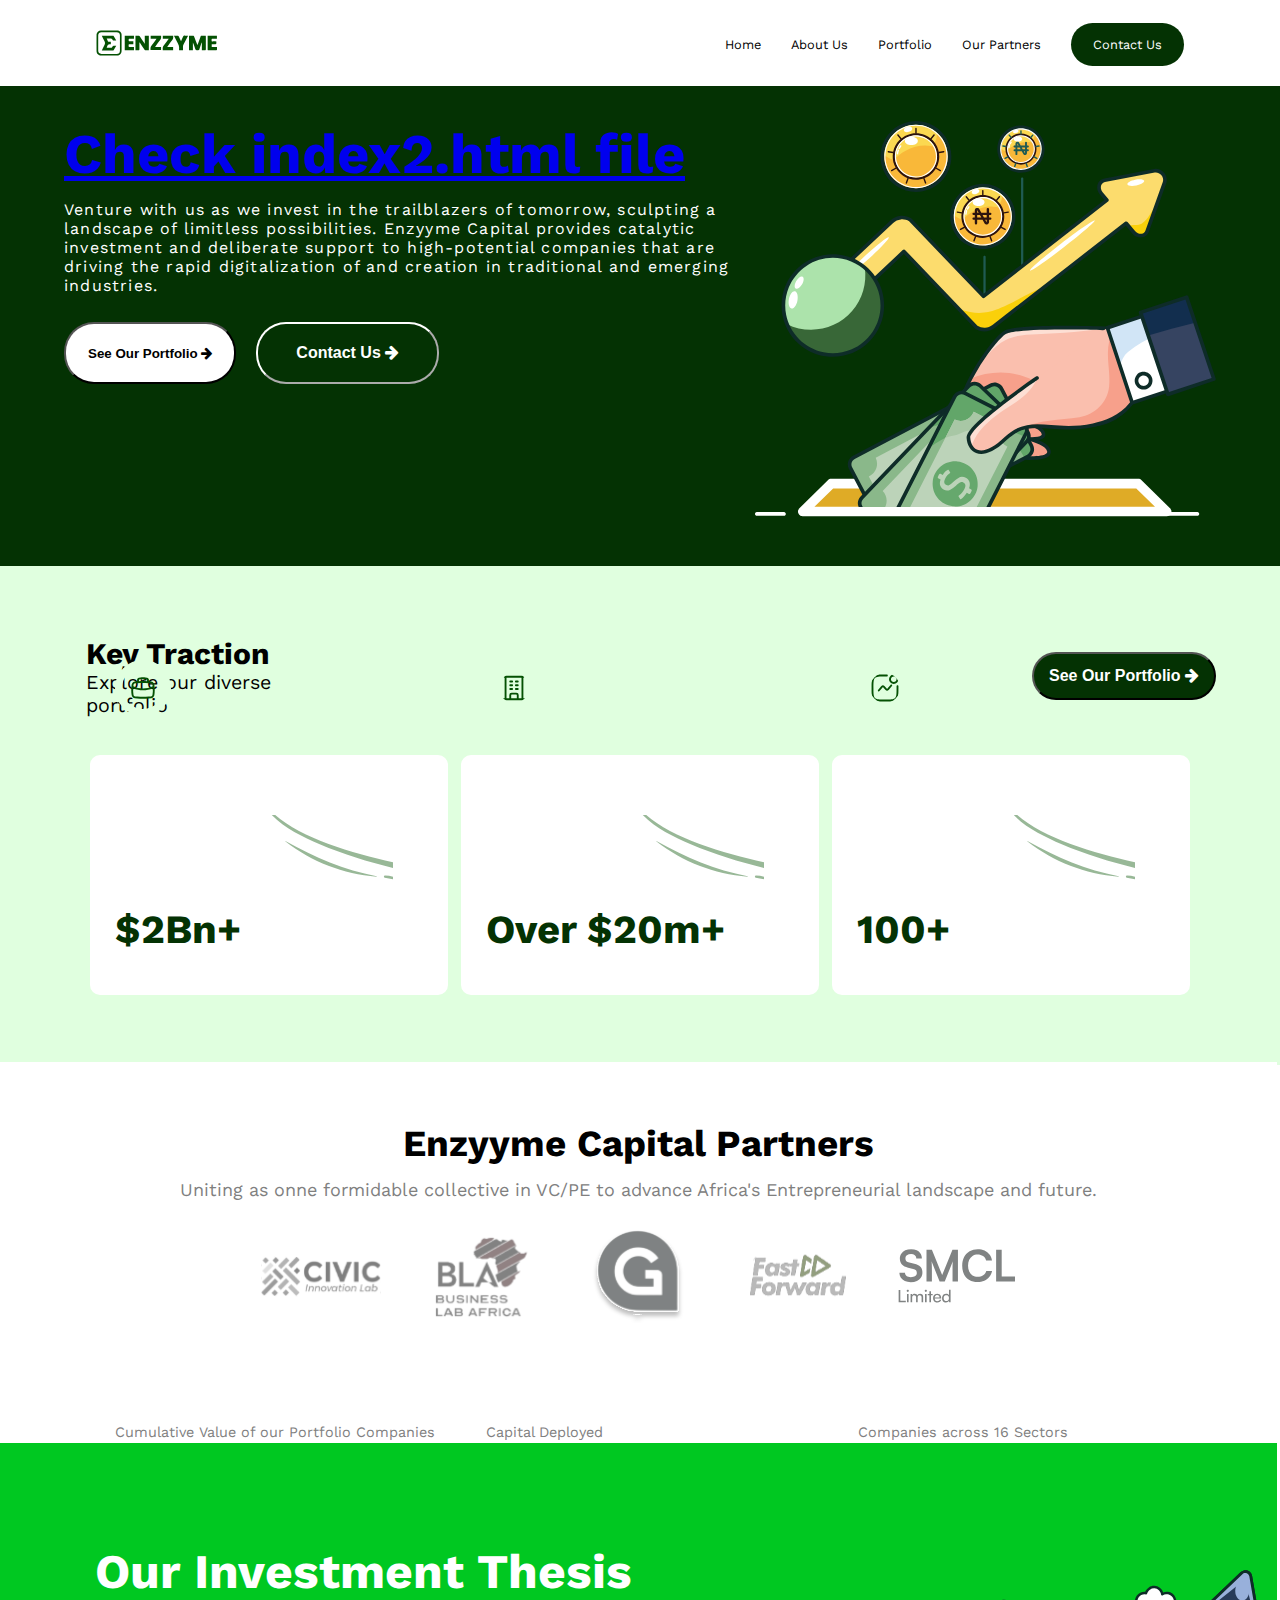
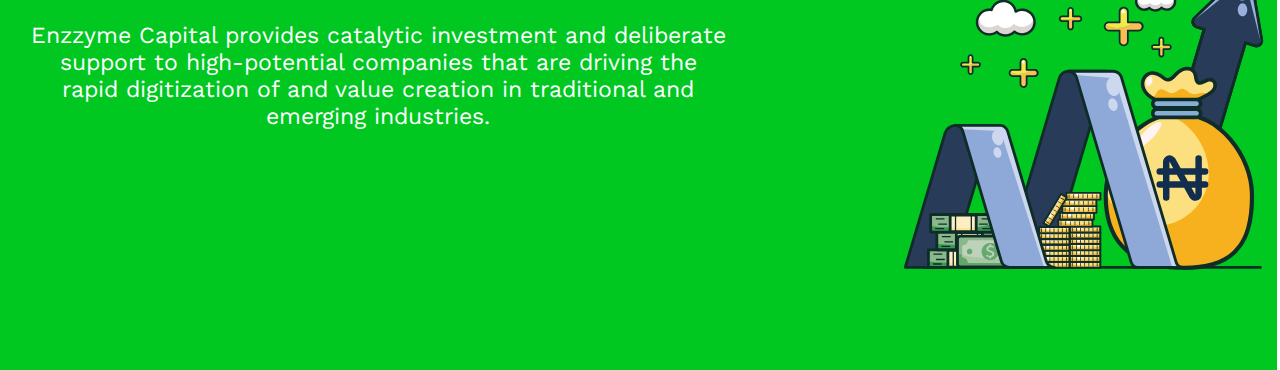
<file: index.html>
<!DOCTYPE html>
<html lang="en">

<head>
    <meta charset="UTF-8">
    <meta name="viewport" content="width=device-width, initial-scale=1.0">
    <link rel="stylesheet" href="https://cdnjs.cloudflare.com/ajax/libs/font-awesome/4.7.0/css/font-awesome.min.css">

    <link rel="stylesheet" href="./styles/index.css">
    <title>Enzyyme Capital Partners- Africa Focused Fund Manager</title>
</head>

<body>
    <header>
        <img src="./assets/images/enzzyme_logo_green.svg" alt="enzzyme company logo">


        <div class="overLay"></div>

        <!-- Navigation Bar-->
        <nav>

            <i class="fa fa-times" id="cancel-icon"></i>
            <ul id="nav-ul">
                <li class="nav-link"><a href="">Home</a></li>
                <li class="nav-link"><a href="">About Us

                    </a></li>
                <li class="nav-link"><a href="">Portfolio</a></li>
                <li class="nav-link"><a href="">Our Partners</a></li>
                <li class="nav-link"><a id="c-button" href="">Contact Us</a></li>
            </ul>
        </nav>
        <!--Menu Bar-->
        <a class="fa fa-bars" id="menu-icon"></a>
        

    </header>
    <section id="hero-section">
        <div id="hero-container">
            <div class="left">
                <h2><a href="./index2.html">Check index2.html file</a></h2>
                <!-- Shaping the Future of<br> Africa: Supporting Your <br>Vision</h2> -->
                <p class="hero-msg">Venture with us as we invest in the trailblazers of tomorrow, sculpting a<br>
                    landscape of limitless possibilities. Enzyyme Capital provides catalytic<br>
                    investment and deliberate support to high-potential companies that are<br>
                    driving the rapid digitalization of and creation in traditional and emerging<br>
                    industries.
                </p>
                <div id="hero-footer">
                    <button class="portfolio">See Our Portfolio
                        <i class="fa fa-arrow-right" aria-hidden="true"></i>
                    </button>
                    <button class="c2-button">Contact Us
                        <i class="fa fa-arrow-right" aria-hidden="true"></i>
                    </button>
                </div>
            </div>
            <div class="right">
                <img src="./assets/images/heroImage.svg" alt="">
            </div>

        </div>
    </section>

    <section id="hero-con2">

        <div id="hero-sec2">
            <div id="sec-2">
                <div id="hero-sec2-text">
                  <h3 class="keyT">Key Traction</h3>
                   <p class="explore">Explore our diverse portfolio</p>
                 </div>
                <button class="portfolio-2">See Our Portfolio
                    <i class="fa fa-arrow-right" aria-hidden="true"></i>
                </button>


            </div>

            <div id="card-shape">

                <div class="cumulative">
                    <img src="./assets/icons/bagIcon.svg" alt="" class="bagIcon">
                    <img src="./assets/images/stroke.svg" alt="" class="strokeImg1">
                    <h4 class="h-cumulative"> $2Bn+</h4>
                    <p class="p-cumulative">Cumulative Value of our Portfolio Companies</p>
                </div>

                <div class="capital">
                    <img src="./assets/icons/officeIcon.svg" alt="" class="officeIcon">
                    <img src="./assets/images/stroke.svg" alt="" class="strokeImg2">
                    <h4 class="h-capital">Over $20m+</h4>
                    <p class="p-capital">Capital Deployed</p>
                </div>

                <div class="companies">
                    <img src="./assets/icons/solarIcon.svg" alt="" class="solarIcon">
                    <img src="./assets/images/stroke.svg" alt="" class="strokeImg3">
                    <h4 class="h-companies"> 100+</h4>
                    <p class="p-companies">Companies across 16 Sectors</p>
                </div>
            </div>
        </div>
        </div>
    </section>

    <!--Section 3-->
    
    <section id="hero-sec3">
      <div id="hero-con3">
         <div class="sec-Text3">
            <h1>Enzyyme Capital Partners</h1>
             <p>Uniting as onne formidable collective in VC/PE to
                 advance Africa's Entrepreneurial landscape and future.
             </p>
         </div>
            <div class="sec3-img">
                <img src="./assets/images/CivicImage.svg" alt="" width="120">
                <img src="./assets/images/africaImage.svg" alt="" width="120">
                <img src="./assets/images/gLogo.svg" alt="" width="120">
                <img src="./assets/images/fastLogo.svg" alt="" width="120">
                <img src="./assets/images/SMCL.svg" alt="" width="120">
            </div>
    
     </div>

            </section>

            <section id="hero-sec4">
                <div class="hero-con4">
                    <div class="sec4-left">
                        <h1>Our Investment Thesis</h1>

                        <p>
                        Enzzyme Capital provides catalytic investment and deliberate support to
                        high-potential companies that are driving the rapid digitization of and 
                        value creation in traditional and emerging industries.
                       </p>

                    </div>
                    <div class="sec4-right">
                        <img src="./assets/images/investmentImage.svg" alt="">

                    </div>
                </div>
            </section>



</body>

</html>
</file>
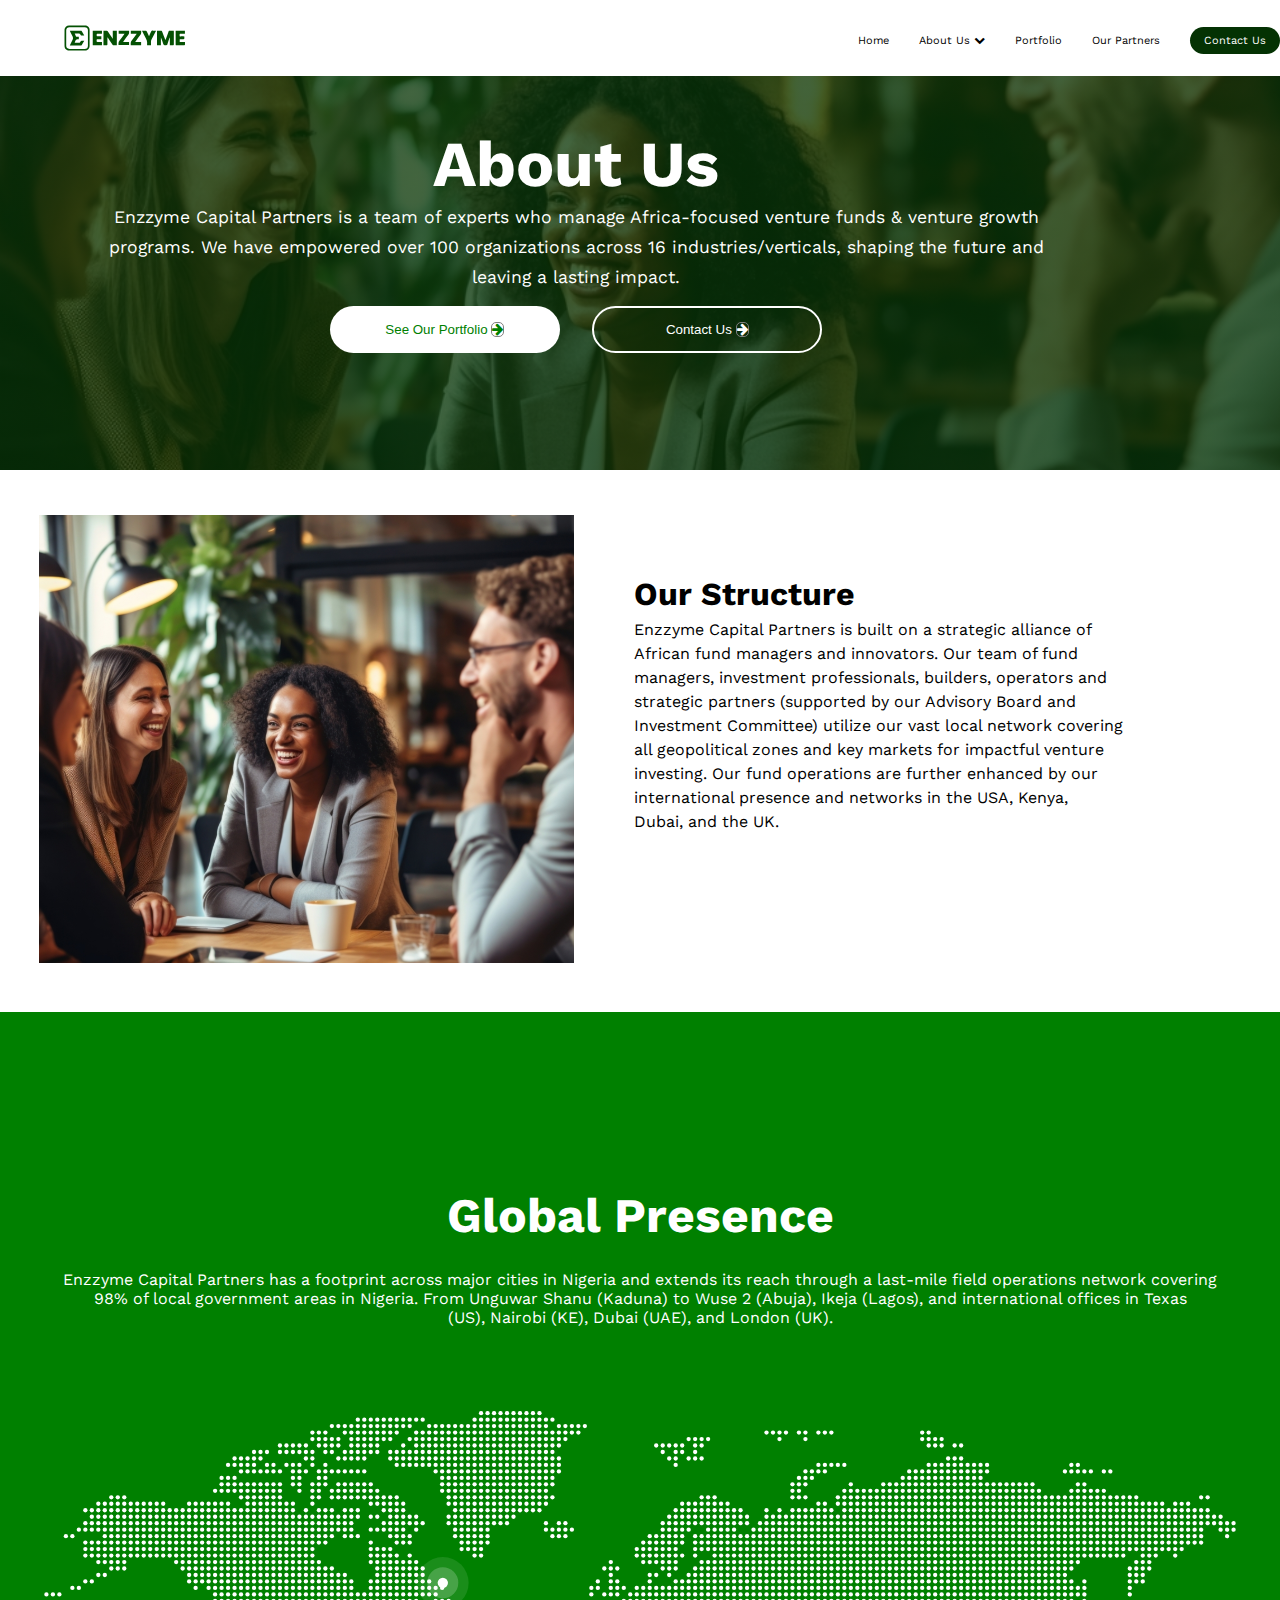
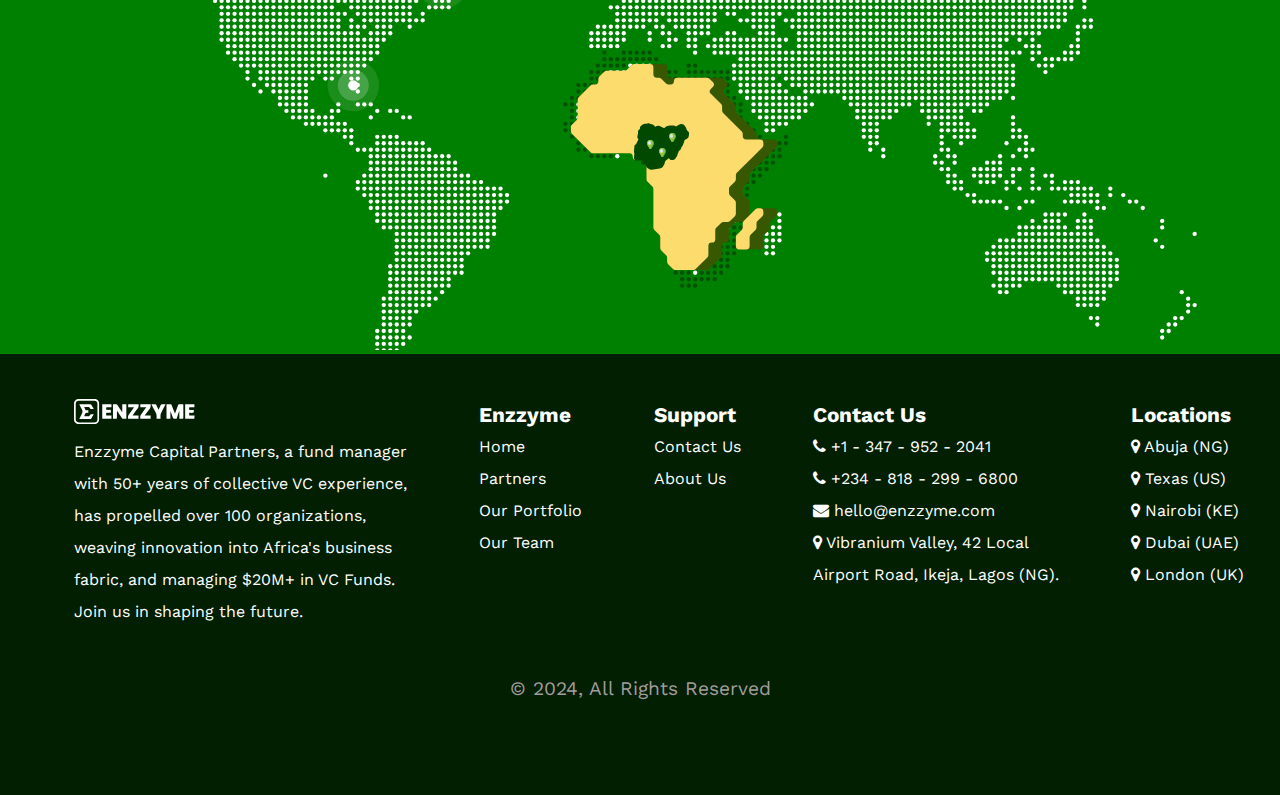
<file: about.html>
<!DOCTYPE html>
<html lang="en">
<head>
    <meta charset="UTF-8">
    <meta name="viewport" content="width=device-width, initial-scale=1.0">
    <link rel="stylesheet" href="https://cdnjs.cloudflare.com/ajax/libs/font-awesome/4.7.0/css/font-awesome.min.css" />
    <link rel="stylesheet" href="./styles/about.css">
    <title>About Us</title>
</head>
<body>
  <header>
    <img src="./assets/images/enzzyme_logo_green.svg" alt="enzzyme company logo" />

    <!-- Navigation Bar  -->
    <nav>
      <i class="fa fa-times" id="cancel-icon"></i>

      <ul id="nav-ul">
        <li class="nav-link"><a href="./index2.html" target="_blank">Home</a></li>
        <li class="nav-link"><a href="./about.html" target="_blank">About Us
          <i class="fa fa-chevron-down" aria-hidden="true"></i>
        </a></li>
        <li class="nav-link"><a href="./portfolio.html" target="_blank">Portfolio</a></li>
        <li class="nav-link"><a href="./partners.html" target="_blank">Our Partners</a></li>
        <li class="nav-link">
          <a id="c-button" href=" ./contact-us.html">Contact Us</a>
        </li>
      </ul>
    </nav>
    <!-- menu bar icon -->
    <a class="fa-fa-bars" id="menu-icon"></a>
  </header>
       <div class="oL"></div>

       <section id="sec1">
        <div id="sec1-con">
          <h3>About Us</h3>
          <p>Enzzyme Capital Partners is a team of experts who manage 
            Africa-focused venture funds & venture growth<br>
            programs. We have empowered over 100 organizations across 16 
            industries/verticals, shaping the future and<br> leaving a lasting impact.

          </p>
             <div class="button">
            <button class="btn" id="btn1"><a href="./portfolio.html" target="_blank">See Our Portfolio
              <i class="fa fa-arrow-right" aria-hidden="true"></i></a>
            </button>

              <button class="btn" id="btn2"><a href="./contact-us.html" target="_blank">Contact Us
              <i class="fa fa-arrow-right" aria-hidden="true"></i></a>
            </button>
          </div>
          
        </div>
        
       </section>
         <!--Section 2-->
       <section id="sec2">
        <div id="sec2-con">
          <div class="left">
            <img src="./assets/images/aboutGroup.svg" alt="">
          </div>
          <div class="right">
            <h5>Our Structure</h5>
            <p>
              
Enzzyme Capital Partners is built on a strategic
alliance of<br> African fund managers and innovators. Our team of fund<br> managers,
investment professionals, builders, operators and <br>strategic partners
(supported by our Advisory Board and<br> Investment Committee) utilize our vast 
local network covering<br> all geopolitical zones and key markets for impactful
venture<br> investing. Our fund operations are further enhanced by our<br> international 
presence and networks in the USA, Kenya,<br> Dubai, and the UK.


            </p>

          </div>
        </div>

       </section>

       <section id="sec3">
        <div id="sec3-con">
          <div class="sec3-top" >
            <h6>Global Presence</h6>
            <p>Enzzyme Capital Partners has a footprint across major cities in Nigeria and 
             extends its reach through a last-mile field operations network covering<br>
             98% of local government areas in Nigeria. From Unguwar Shanu (Kaduna) to Wuse 2
             (Abuja), Ikeja (Lagos), and international offices in Texas <br>(US), Nairobi
             (KE), Dubai (UAE), and London (UK).

            </p>
          </div>
          <div><img src="./assets/images/mapAbout.svg" alt=""></div>
        </div>
       </section>

        <!--Footer-->
  <section id="footer-sec7">
    <div id="sec7-con">
    <div class="col1-footer">
      <img src="./assets/images/enzzyme_logo_white.svg" alt="">
      <p>
        Enzzyme Capital Partners, a fund manager<br>
        with 50+ years of collective VC experience,<br>
        has propelled over 100 organizations,<br>
        weaving innovation into Africa's business<br> 
        fabric, and managing $20M+ in VC Funds.<br>
         Join us in shaping the future.
      </p>       
      
    </div>

    <div class="col2-footer">
      <ul>
        <li class="footer-h">Enzzyme</li>
        <li><a href="">Home</a></li>
        <li><a href="">Partners</a></li>
        <li><a href="">Our Portfolio</a></li>
        <li><a href="">Our Team</li></a>
      </ul>
    </div>

    <div class="col3-footer">
      <ul>
        <li class="footer-h">Support</li>
        <li><a href="./contact-us.html">Contact Us</a></li>
        <li><a href="./about.html">About Us</a></li>
      </ul>
    </div>

    <div class="col4-footer">
      <ul>
        <li class="footer-h">Contact Us</li>
        <li><a href="">
          <i class="fa fa-phone" aria-hidden="true"></i>
          +1 - 347 - 952 - 2041</a></li>
        <li><a href="">
          <i class="fa fa-phone" aria-hidden="true"></i>

          +234 - 818 - 299 - 6800</a></li>
        <li><a href=""><i class="fa fa-envelope" aria-hidden="true"></i>
          hello@enzzyme.com</a></li>
        <li><i class="fa fa-map-marker" aria-hidden="true"></i> 
          Vibranium Valley, 42 Local<br>
          Airport Road, Ikeja, Lagos (NG).</li>
      </ul>
    </div>

    <div class="col5-footer">
      <ul>
        <li class="footer-h">Locations</li>
        <li><i class="fa fa-map-marker" aria-hidden="true"></i>
          Abuja (NG)</li>
        <li><i class="fa fa-map-marker" aria-hidden="true"></i>
          Texas (US)</li>
        <li><i class="fa fa-map-marker" aria-hidden="true"></i>
          Nairobi (KE)</li>
        <li><i class="fa fa-map-marker" aria-hidden="true"></i>
          Dubai (UAE)</li>
        <li><i class="fa fa-map-marker" aria-hidden="true"></i>
          London (UK)</li>
      </ul>
    </div>

  </div>
  <p class="copywrite">© 2024, All Rights Reserved</p>

  </section>

  
</body>
</html>
</file>
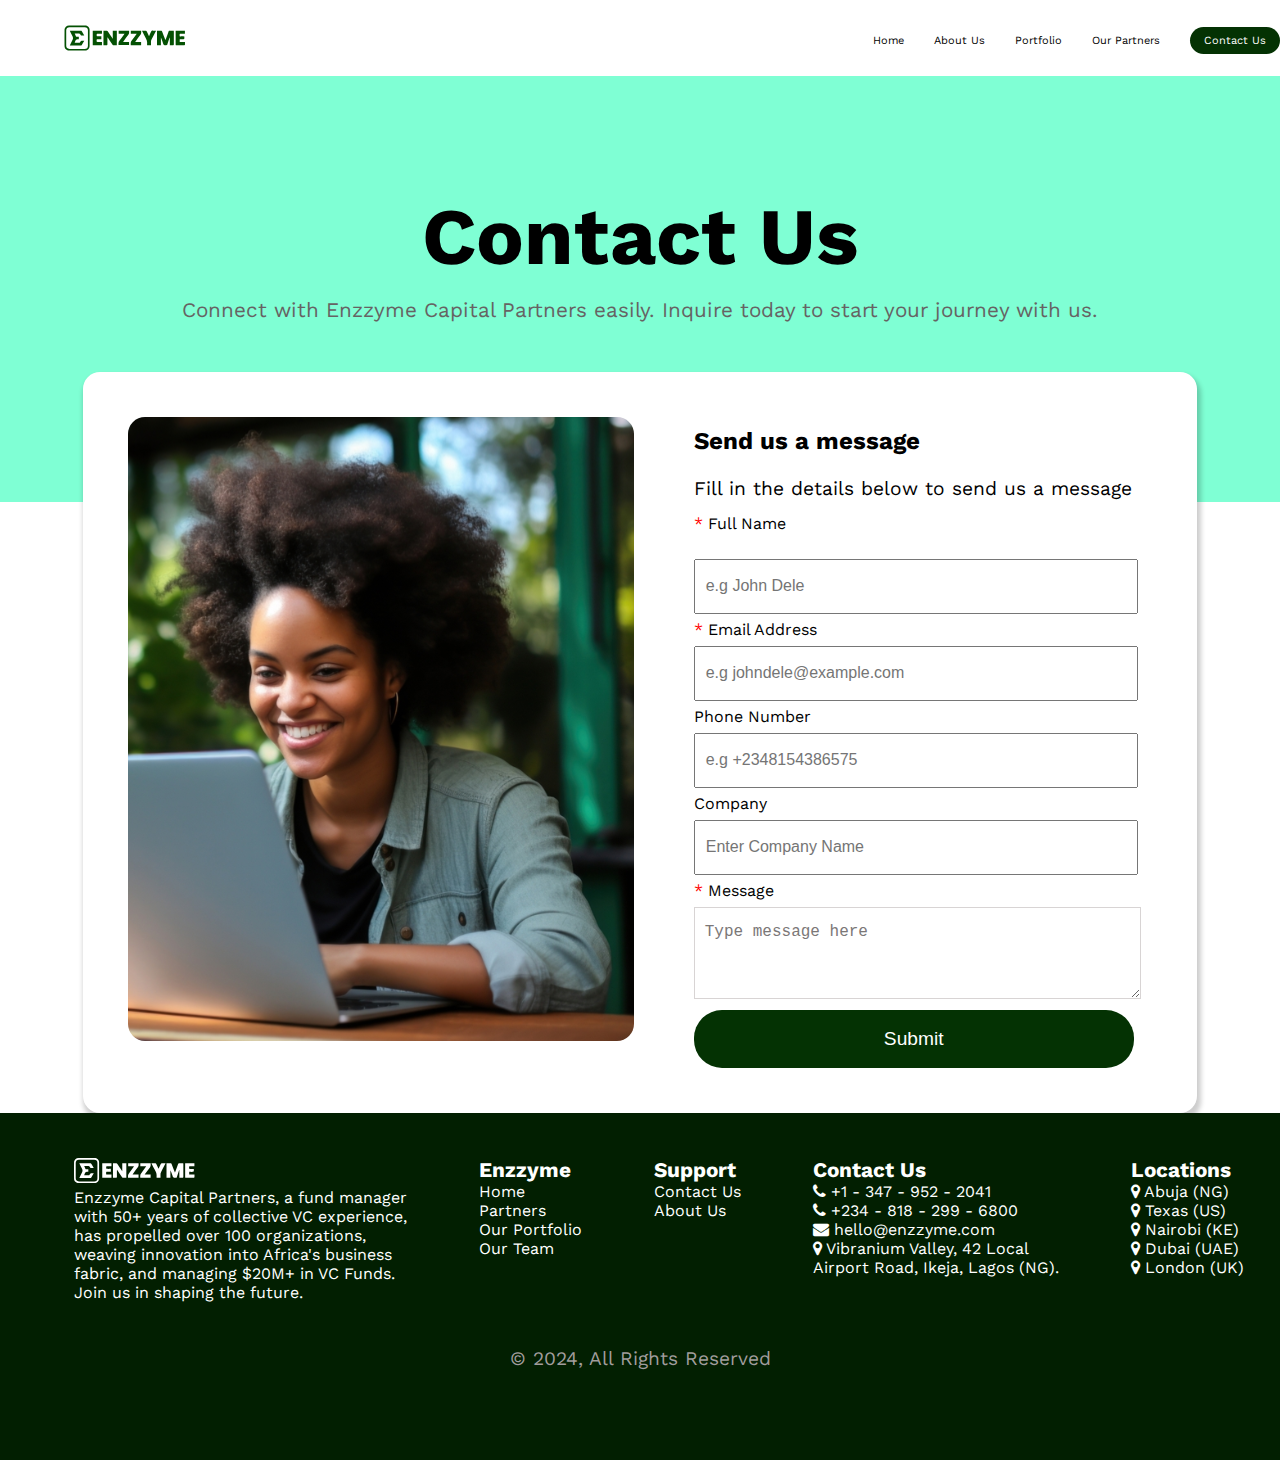
<file: contact-us.html>
<!DOCTYPE html>
<html lang="en">
<head>
    <meta charset="UTF-8">
    <meta name="viewport" content="width=device-width, initial-scale=1.0">
    <title>Contact Us</title>
    <link rel="stylesheet" href="https://cdnjs.cloudflare.com/ajax/libs/font-awesome/4.7.0/css/font-awesome.min.css" />
    <link rel="stylesheet" href="./styles/contact-us.css">
</head>
<body>
    <header>
        <img src="./assets/images/enzzyme_logo_green.svg" alt="enzzyme company logo" />
    
        <!-- Navigation Bar -->
        <nav>
          <i class="fa fa-times" id="cancel-icon"></i>
    
          <ul id="nav-ul">
            <li class="nav-link"><a href="./index2.html">Home</a></li>
            <li class="nav-link"><a href="./about.html">About Us</a></li>
            <li class="nav-link"><a href="./portfolio.html">Portfolio</a></li>
            <li class="nav-link"><a href="./partners.html">Our Partners</a></li>
            <li class="nav-link">
              <a id="c-button" href=" ./contact-us.html">Contact Us</a>
            </li>
          </ul>
        </nav>
        <!-- menu bar icon -->
        <a class="fa fa-bars" id="menu-icon"></a>
      </header>
    <section id="sec1">
        <div id="sec1-con">
            <h1>Contact Us</h1>
            <p>
                Connect with Enzzyme Capital Partners easily.
                 Inquire today to start your journey with us.
            </p>
        </div>
    </section>
         <!--Section 2-->
    <section id="sec2">
        <div id="sec2-con">
            <div class="right"><img src="./assets/images/contactForm.svg" alt=""></div>
            <div class="left">
                <form action="">
                <p class="p1">Send us a message</p>
                <p class="p2">Fill in the details below to send us a message</p>
                <p><span>*</span> Full Name</p> <br>
                    <input type="text" placeholder="e.g John Dele" required>
                </p>
                <p>
                    <span>*</span> Email Address<br> 
                    <input type="email" placeholder="e.g johndele@example.com" required>
            
                </p>
                <p>
                   Phone Number<br>
                    <input type="number" placeholder="e.g +2348154386575">
                </p>
                <p>
                    Company<br>
                    <input type="text" placeholder="Enter Company Name">
                </p>

                <p>
                    <span>*</span> Message<br>
                    <textarea name="text" id="" required>Type message here</textarea>
                </p>

                <p class="left-btn">
                  <input type="submit" value="Submit">
                 </p>
                
            </form>
                            
            </div>
            
        </div>
    </section>

    <!--Section 7-->
  <section id="footer-sec7">
    <div id="sec7-con">
    <div class="col1-footer">
      <img src="./assets/images/enzzyme_logo_white.svg" alt="">
      <p>
        Enzzyme Capital Partners, a fund manager<br>
        with 50+ years of collective VC experience,<br>
        has propelled over 100 organizations,<br>
        weaving innovation into Africa's business<br> 
        fabric, and managing $20M+ in VC Funds.<br>
         Join us in shaping the future.
      </p>       
      
    </div>

    <div class="col2-footer">
      <ul>
        <li class="footer-h">Enzzyme</li>
        <li><a href="">Home</a></li>
        <li><a href="">Partners</a></li>
        <li><a href="">Our Portfolio</a></li>
        <li><a href="">Our Team</li></a>
      </ul>
    </div>

    <div class="col3-footer">
      <ul>
        <li class="footer-h">Support</li>
        <li><a href="">Contact Us</a></li>
        <li><a href="">About Us</a></li>
      </ul>
    </div>

    <div class="col4-footer">
      <ul>
        <li class="footer-h">Contact Us</li>
        <li><a href="">
          <i class="fa fa-phone" aria-hidden="true"></i>
          +1 - 347 - 952 - 2041</a></li>
        <li><a href="">
          <i class="fa fa-phone" aria-hidden="true"></i>

          +234 - 818 - 299 - 6800</a></li>
        <li><a href=""><i class="fa fa-envelope" aria-hidden="true"></i>
          hello@enzzyme.com</a></li>
        <li><i class="fa fa-map-marker" aria-hidden="true"></i> 
          Vibranium Valley, 42 Local<br>
          Airport Road, Ikeja, Lagos (NG).</li>
      </ul>
    </div>

    <div class="col5-footer">
      <ul>
        <li class="footer-h">Locations</li>
        <li><i class="fa fa-map-marker" aria-hidden="true"></i>
          Abuja (NG)</li>
        <li><i class="fa fa-map-marker" aria-hidden="true"></i>
          Texas (US)</li>
        <li><i class="fa fa-map-marker" aria-hidden="true"></i>
          Nairobi (KE)</li>
        <li><i class="fa fa-map-marker" aria-hidden="true"></i>
          Dubai (UAE)</li>
        <li><i class="fa fa-map-marker" aria-hidden="true"></i>
          London (UK)</li>
      </ul>
    </div>

  </div>
  <p class="copywrite">© 2024, All Rights Reserved</p>

  </section>

    
    
    

    

</body>
</html>
</file>
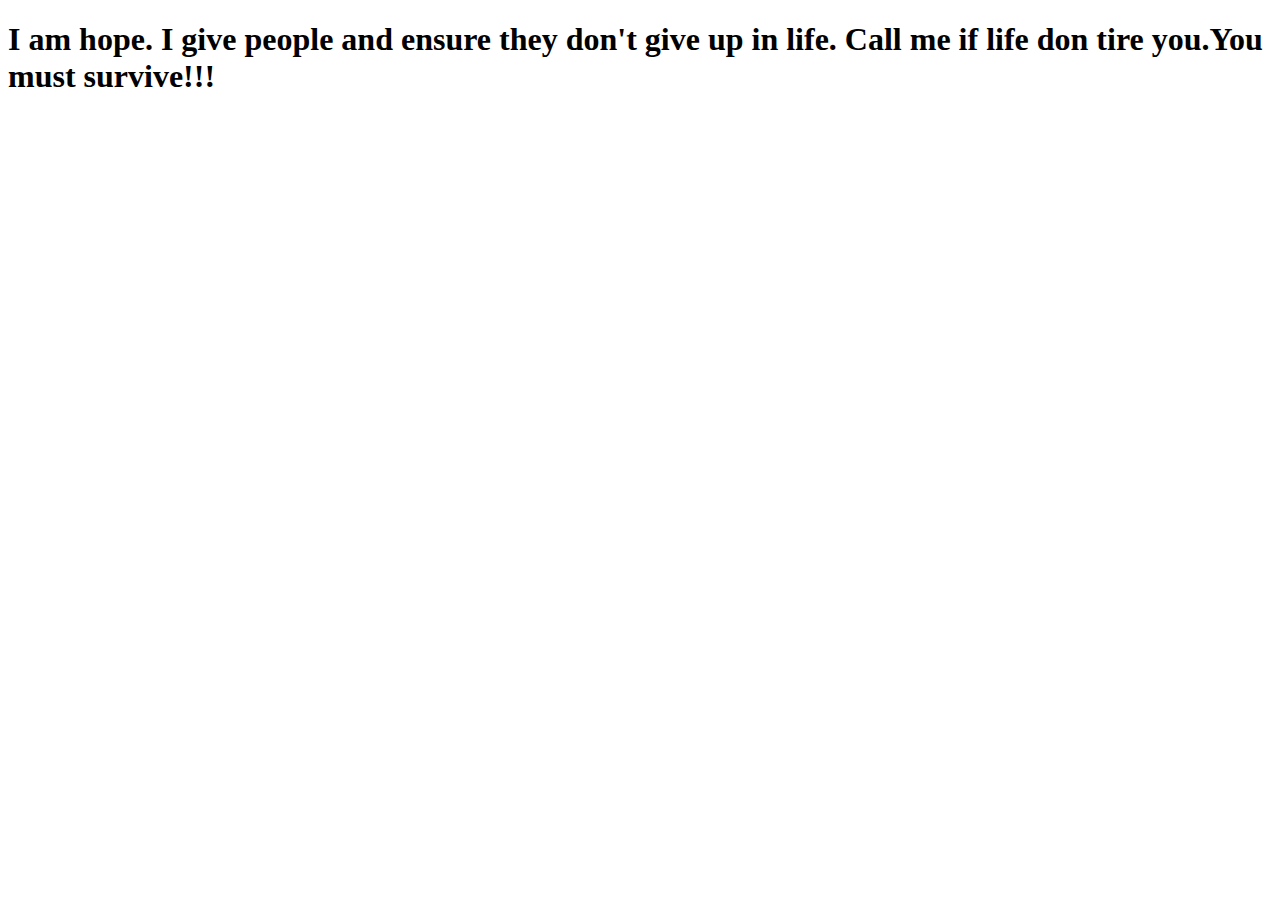
<file: hope.html>
<!DOCTYPE html>
<html lang="en">
<head>
    <meta charset="UTF-8">
    <meta name="viewport" content="width=device-width, initial-scale=1.0">
    <title>Hope</title>
</head>
<body>
<h1>I am hope. I give people and ensure they don't give up in life. Call me if life don tire you.You must survive!!!</h1>
</body>
</html>
</file>
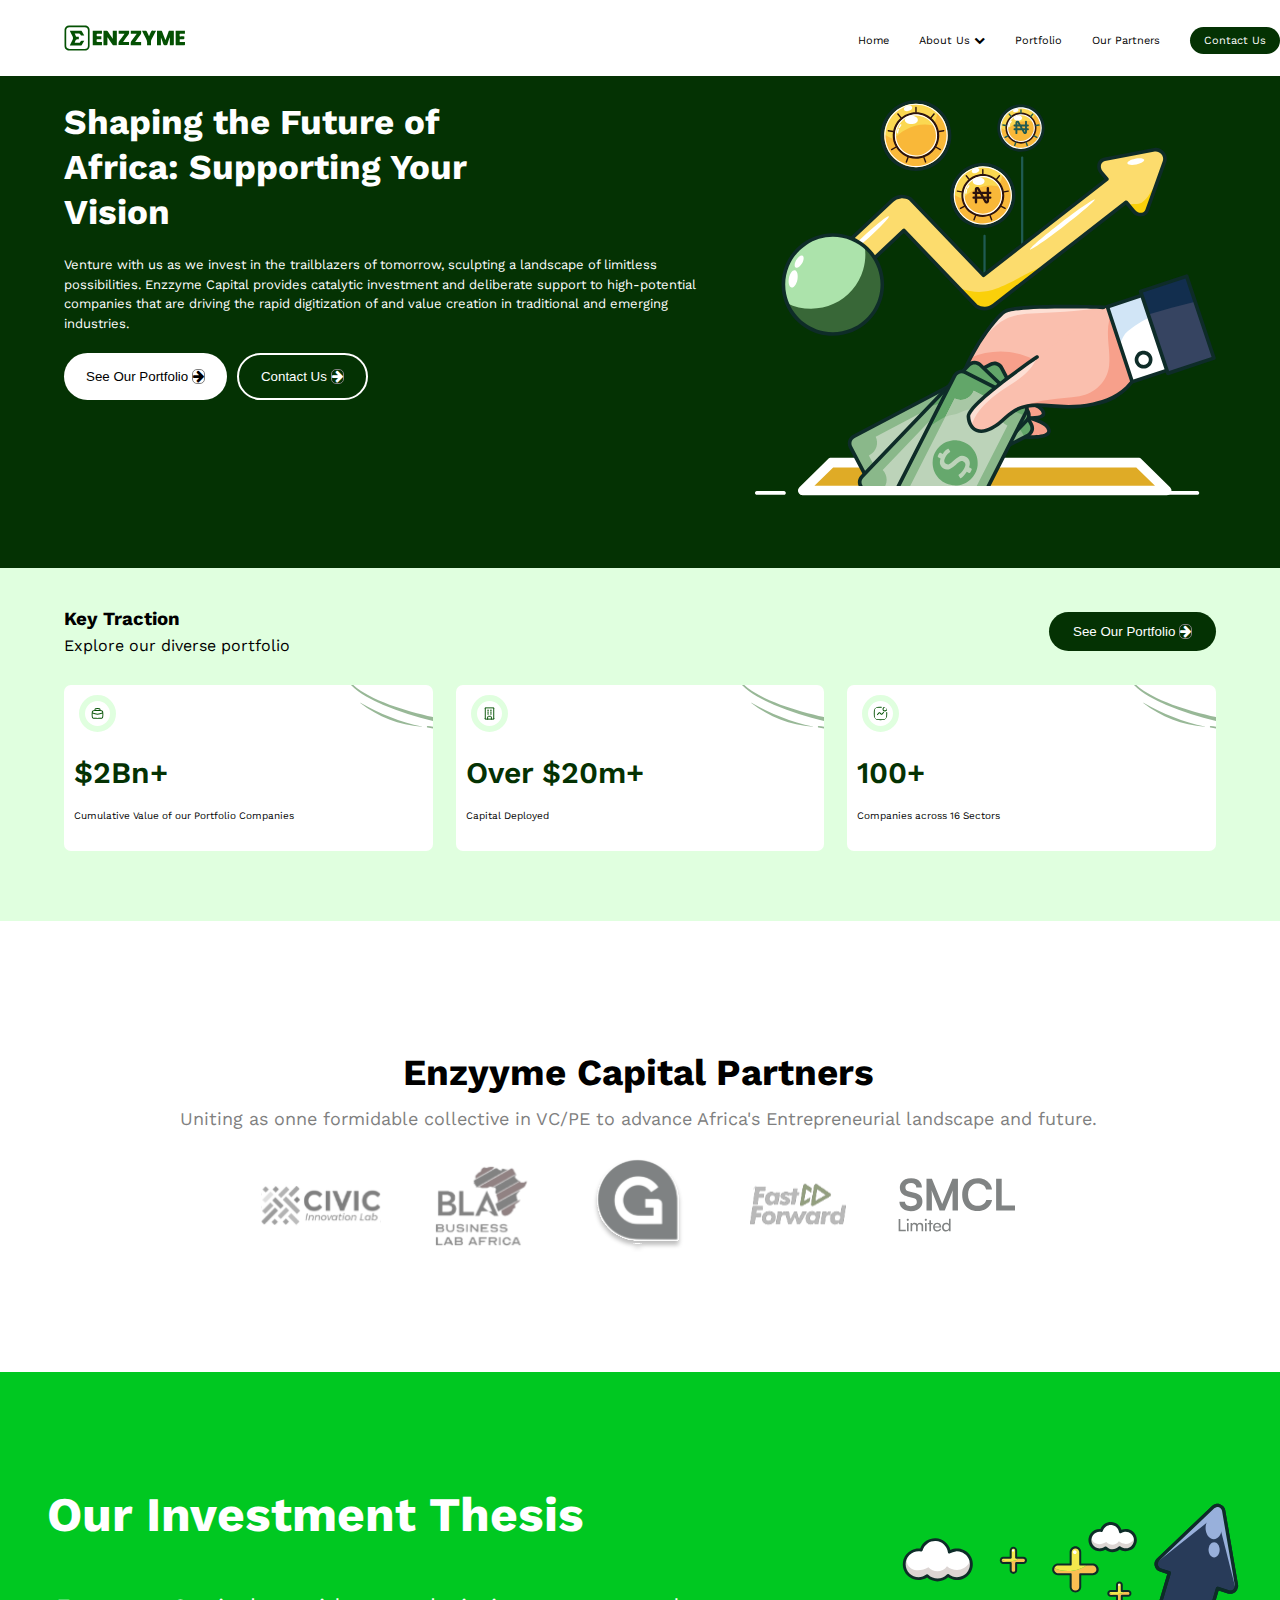
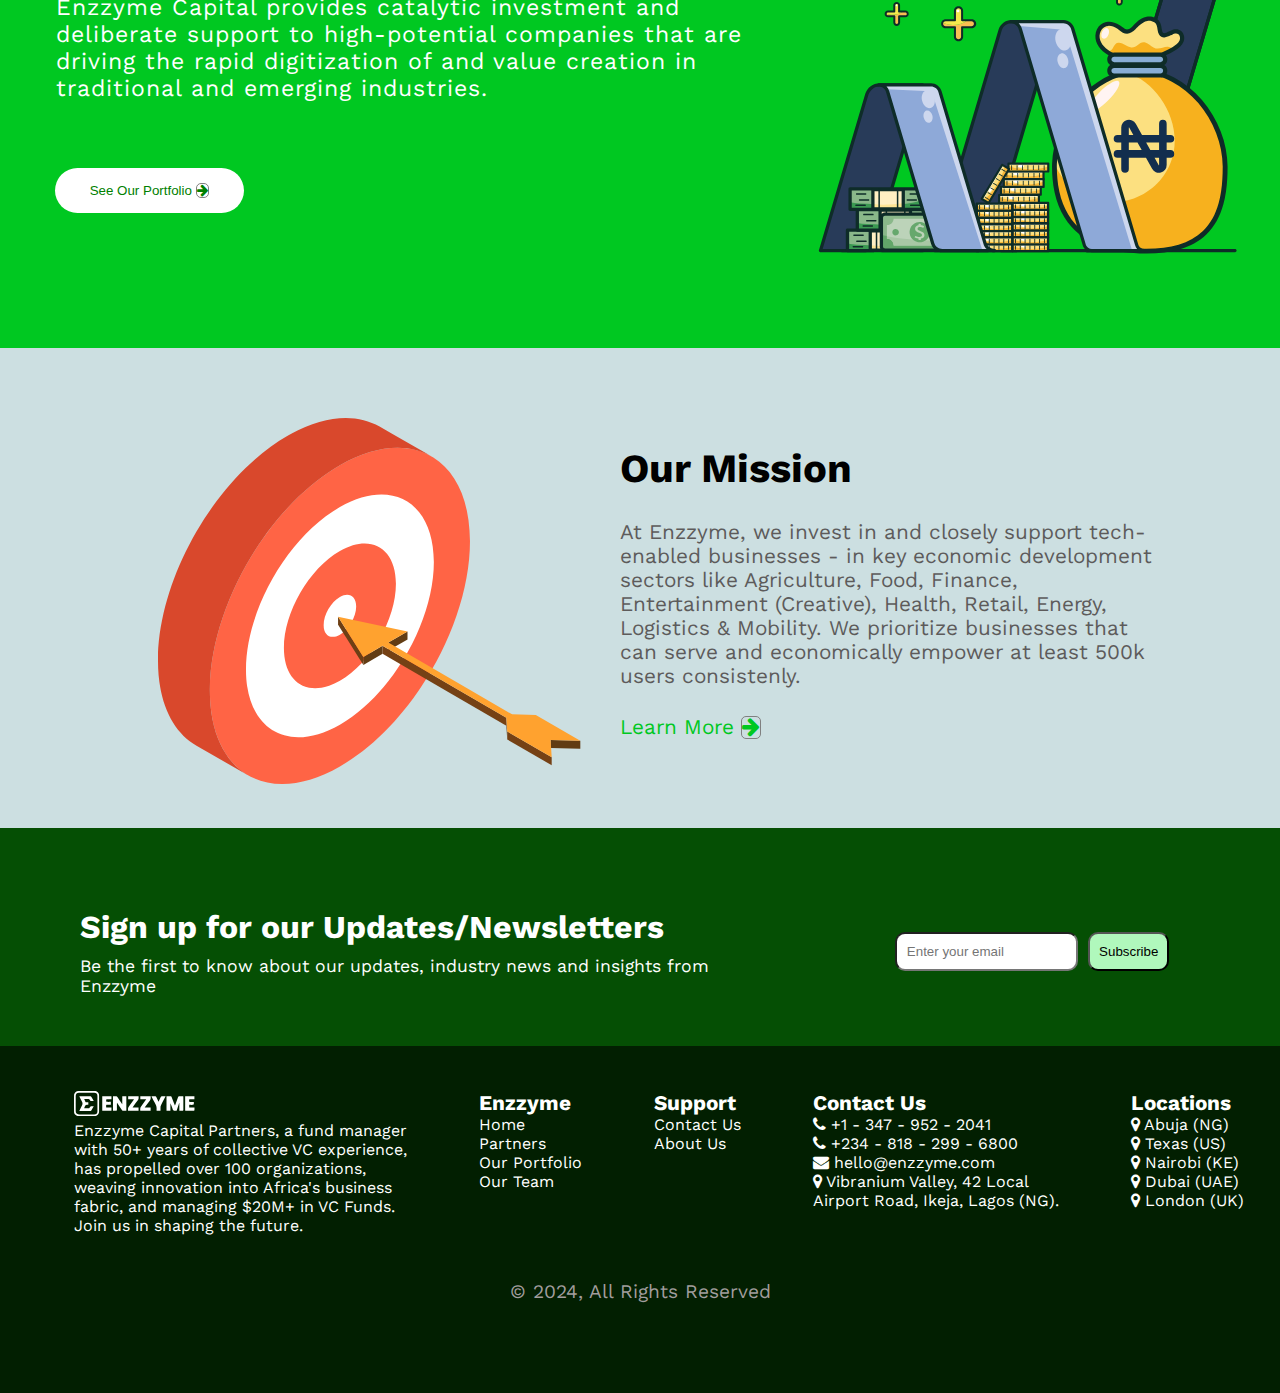
<file: index2.html>
<!DOCTYPE html>
<html lang="en">

<head>
  <meta charset="UTF-8" />
  <meta name="viewport" content="width=device-width, initial-scale=1.0" />
  <link rel="stylesheet" href="https://cdnjs.cloudflare.com/ajax/libs/font-awesome/4.7.0/css/font-awesome.min.css" />
  <title>Enzzyme Capital Partners - Africa-focused Manager</title>
  <link rel="stylesheet" href="./styles/index2.css" />
</head>

<body>
  <header>
    <img src="./assets/images/enzzyme_logo_green.svg" alt="enzzyme company logo" />

    <!-- Navigation Bar -->
    <nav>
      <i class="fa fa-times" id="cancel-icon"></i>

      <ul id="nav-ul">
        <li class="nav-link"><a href="./index2.html" target="_blank">Home</a></li>
        <li class="nav-link"><a href="./about.html">About Us
          <i class="fa fa-chevron-down" aria-hidden="true"></i>
        </a></li>
        <li class="nav-link"><a href="./portfolio.html">Portfolio</a></li>
        <li class="nav-link"><a href="./partners.html">Our Partners</a></li>
        <li class="nav-link">
          <a id="c-button" href=" ./contact-us.html">Contact Us</a>
        </li>
      </ul>
    </nav>
    <!-- menu bar icon -->
    <a class="fa-fa-bars" id="menu-icon"></a>
  </header>
       <div class="oL"></div>
  <section id="hero-section">
    <div id="hero-container">
      <div class="left">
        <h2 id="hero-heading">
          Shaping the Future of<br> Africa:
           Supporting Your<br> Vision
        </h2>
        <p id="hero-para">
          Venture with us as we invest in the trailblazers of tomorrow,
          sculpting a landscape of limitless possibilities. Enzzyme Capital
          provides catalytic investment and deliberate support to
          high-potential companies that are driving the rapid digitization of
          and value creation in traditional and emerging industries.
        </p>
        <div id="hero-btns">
          <button class="hero-btn" id="hero-btn1">See Our Portfolio
            <i class="fa fa-arrow-right" aria-hidden="true"></i>
          </button>
          <button class="hero-btn" id="hero-btn2">Contact Us
            <i class="fa fa-arrow-right" aria-hidden="true"></i>
          </button>
        </div>
      </div>
      <div class="right">
        <img src="./assets/images/heroImage.svg" />
      </div>
    </div>
  </section>

  <!-- section two Portfolio -->

  <section id="section-two">
    <div id="explore">
      <div id="explore-text">
        <h3>Key Traction</h3>
        <p>Explore our diverse portfolio</p>
      </div>
      <div><button id="explore-button">See Our Portfolio
        <i class="fa fa-arrow-right" aria-hidden="true"></i>
      </button></div>
    </div>

    <div id="explore-2">
      <div class="explore-2">
        <div id="explore-2-top">
          <img id="e-icon1" src="./assets/icons/bagIcon.svg" />
          <img id="e-icon2" src="./assets/images/stroke.svg" />
        </div>

        <div id="explore-2-bottom">
          <p class="e-p1">$2Bn+</p>
          <p class="e-p2">Cumulative Value of our Portfolio Companies</p>
        </div>
      </div>

      <div class="explore-2">
        <div id="explore-2-top">
          <img id="e-icon1" src="./assets/icons/officeIcon.svg" />
          <img id="e-icon2" src="./assets/images/stroke.svg" />
        </div>

        <div id="explore-2-bottom">
          <p class="e-p1">Over $20m+</p>
          <p class="e-p2">Capital Deployed</p>
        </div>
      </div>

      <div class="explore-2">
        <div id="explore-2-top">
          <img id="e-icon1" src="./assets/icons/solarIcon.svg" />
          <img id="e-icon2" src="./assets/images/stroke.svg" />
        </div>

        <div id="explore-2-bottom">
          <p class="e-p1">100+</p>
          <p class="e-p2">Companies across 16 Sectors</p>
        </div>
      </div>
    </div>
  </section>

  <section id="hero-sec3">
    <div id="hero-con3">
      <div class="sec-Text3">
        <h1>Enzyyme Capital Partners</h1>
        <p>Uniting as onne formidable collective in VC/PE to
          advance Africa's Entrepreneurial landscape and future.
        </p>
      </div>
      <div class="sec3-img">
        <img src="./assets/images/CivicImage.svg" alt="" width="120" class="logo">
        <img src="./assets/images/africaImage.svg" alt="" width="120" class="logo">
        <img src="./assets/images/gLogo.svg" alt="" width="120" class="logo">
        <img src="./assets/images/fastLogo.svg" alt="" width="120" class="logo">
        <img src="./assets/images/SMCL.svg" alt="" width="120" class="logo">
      </div>

    </div>

  </section>

  <!--Section 4-->
  <section id="hero-sec4">
    <div class="hero-con4">
      <div class="sec4-left">
        <h1>Our Investment Thesis</h1>

        <p>
          Enzzyme Capital provides catalytic investment and deliberate support to
          high-potential companies that are driving the rapid digitization of and
          value creation in traditional and emerging industries.
        </p>

        <div>
          <button id="portfolio-btn">See Our Portfolio
          <i class="fa fa-arrow-right" aria-hidden="true"></i>
        </button>
      </div>
    
      </div>

      <div class="sec4-right">
        <img src="./assets/images/investmentImage.svg" alt="" class="sec4-img">

      </div>
      
    </div>
    
  </section>

               <!--Section 5-->

  <section id="sec-5">
    <div id="sec5-con">
      <div class="sec5-left">
        <img src="./assets/images/dartImage.svg" alt="">
      </div>
      <div class="sec5-right">
        <h4>Our Mission</h4>
        <p>
        At Enzzyme, we invest in and closely support tech-enabled businesses - in key economic development sectors like Agriculture, Food, Finance,
        Entertainment (Creative), Health, Retail, Energy, 
        Logistics & Mobility. We prioritize businesses that can serve and economically empower at least 500k users consistenly.
       </p>
        <p class="sec5-p"><a href="">Learn More
          <i class="fa fa-arrow-right" aria-hidden="true"></i>
        </a>
      </p>
      </div>
    </div>
  </section> 
           <!--Section 6-->
  <section id="sec-6">
    <div id="sec6-con">
      <div class="sec6-right">
        <h6>
          Sign up for our Updates/Newsletters
        </h6>
        <p>
          Be the first to know about our updates, industry news and insights from Enzzyme

        </p>
      </div>
      <div class="sec6-left">
                <input type="email" placeholder="Enter your email" >
        <button class="sub-btn">Subscribe</button>
        
      </div>

    </div>

  </section>

  <!--Section 7-->
  <section id="footer-sec7">
    <div id="sec7-con">
    <div class="col1-footer">
      <img src="./assets/images/enzzyme_logo_white.svg" alt="">
      <p>
        Enzzyme Capital Partners, a fund manager<br>
        with 50+ years of collective VC experience,<br>
        has propelled over 100 organizations,<br>
        weaving innovation into Africa's business<br> 
        fabric, and managing $20M+ in VC Funds.<br>
         Join us in shaping the future.
      </p>       
      
    </div>

    <div class="col2-footer">
      <ul>
        <li class="footer-h">Enzzyme</li>
        <li><a href="">Home</a></li>
        <li><a href="">Partners</a></li>
        <li><a href="">Our Portfolio</a></li>
        <li><a href="">Our Team</li></a>
      </ul>
    </div>

    <div class="col3-footer">
      <ul>
        <li class="footer-h">Support</li>
        <li><a href="">Contact Us</a></li>
        <li><a href="">About Us</a></li>
      </ul>
    </div>

    <div class="col4-footer">
      <ul>
        <li class="footer-h">Contact Us</li>
        <li><a href="">
          <i class="fa fa-phone" aria-hidden="true"></i>
          +1 - 347 - 952 - 2041</a></li>
        <li><a href="">
          <i class="fa fa-phone" aria-hidden="true"></i>

          +234 - 818 - 299 - 6800</a></li>
        <li><a href=""><i class="fa fa-envelope" aria-hidden="true"></i>
          hello@enzzyme.com</a></li>
        <li><i class="fa fa-map-marker" aria-hidden="true"></i> 
          Vibranium Valley, 42 Local<br>
          Airport Road, Ikeja, Lagos (NG).</li>
      </ul>
    </div>

    <div class="col5-footer">
      <ul>
        <li class="footer-h">Locations</li>
        <li><i class="fa fa-map-marker" aria-hidden="true"></i>
          Abuja (NG)</li>
        <li><i class="fa fa-map-marker" aria-hidden="true"></i>
          Texas (US)</li>
        <li><i class="fa fa-map-marker" aria-hidden="true"></i>
          Nairobi (KE)</li>
        <li><i class="fa fa-map-marker" aria-hidden="true"></i>
          Dubai (UAE)</li>
        <li><i class="fa fa-map-marker" aria-hidden="true"></i>
          London (UK)</li>
      </ul>
    </div>

  </div>
  <p class="copywrite">© 2024, All Rights Reserved</p>

  </section>




</body>

</html>
</file>
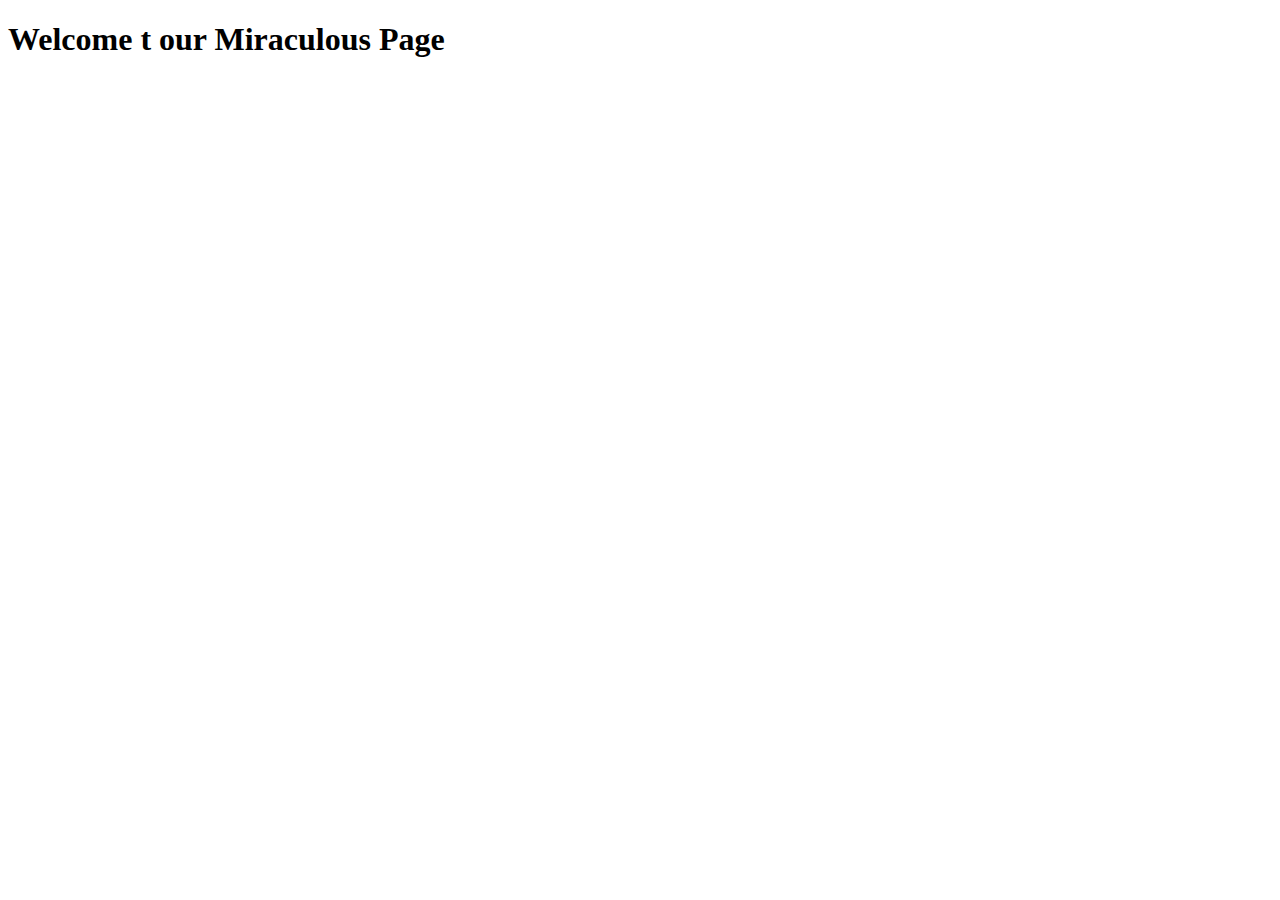
<file: miracle.html>
<!DOCTYPE html>
<html lang="en">

<head>
    <meta charset="UTF-8">
    <meta name="viewport" content="width=device-width, initial-scale=1.0">
    <title>Miracle Page</title>
</head>

<body>
    <h1>Welcome t our Miraculous Page</h1>
</body>

</html>
</file>
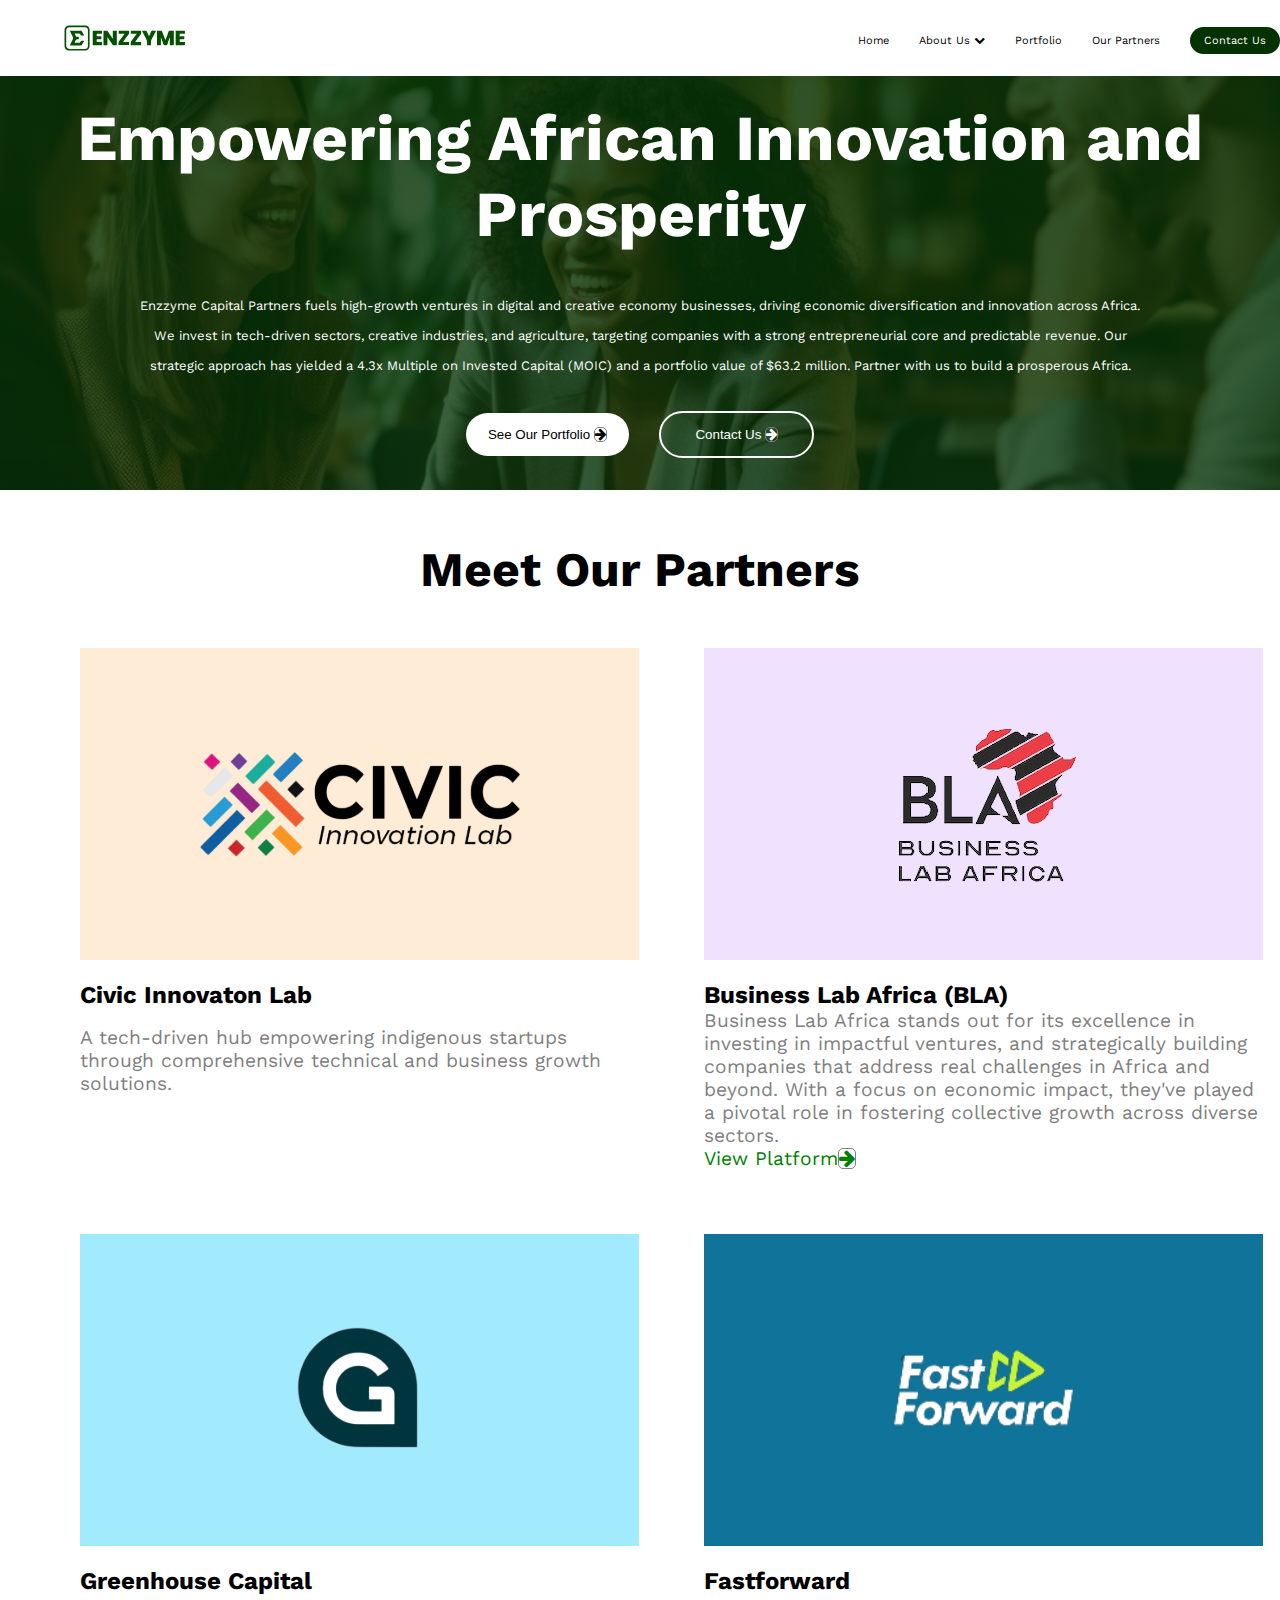
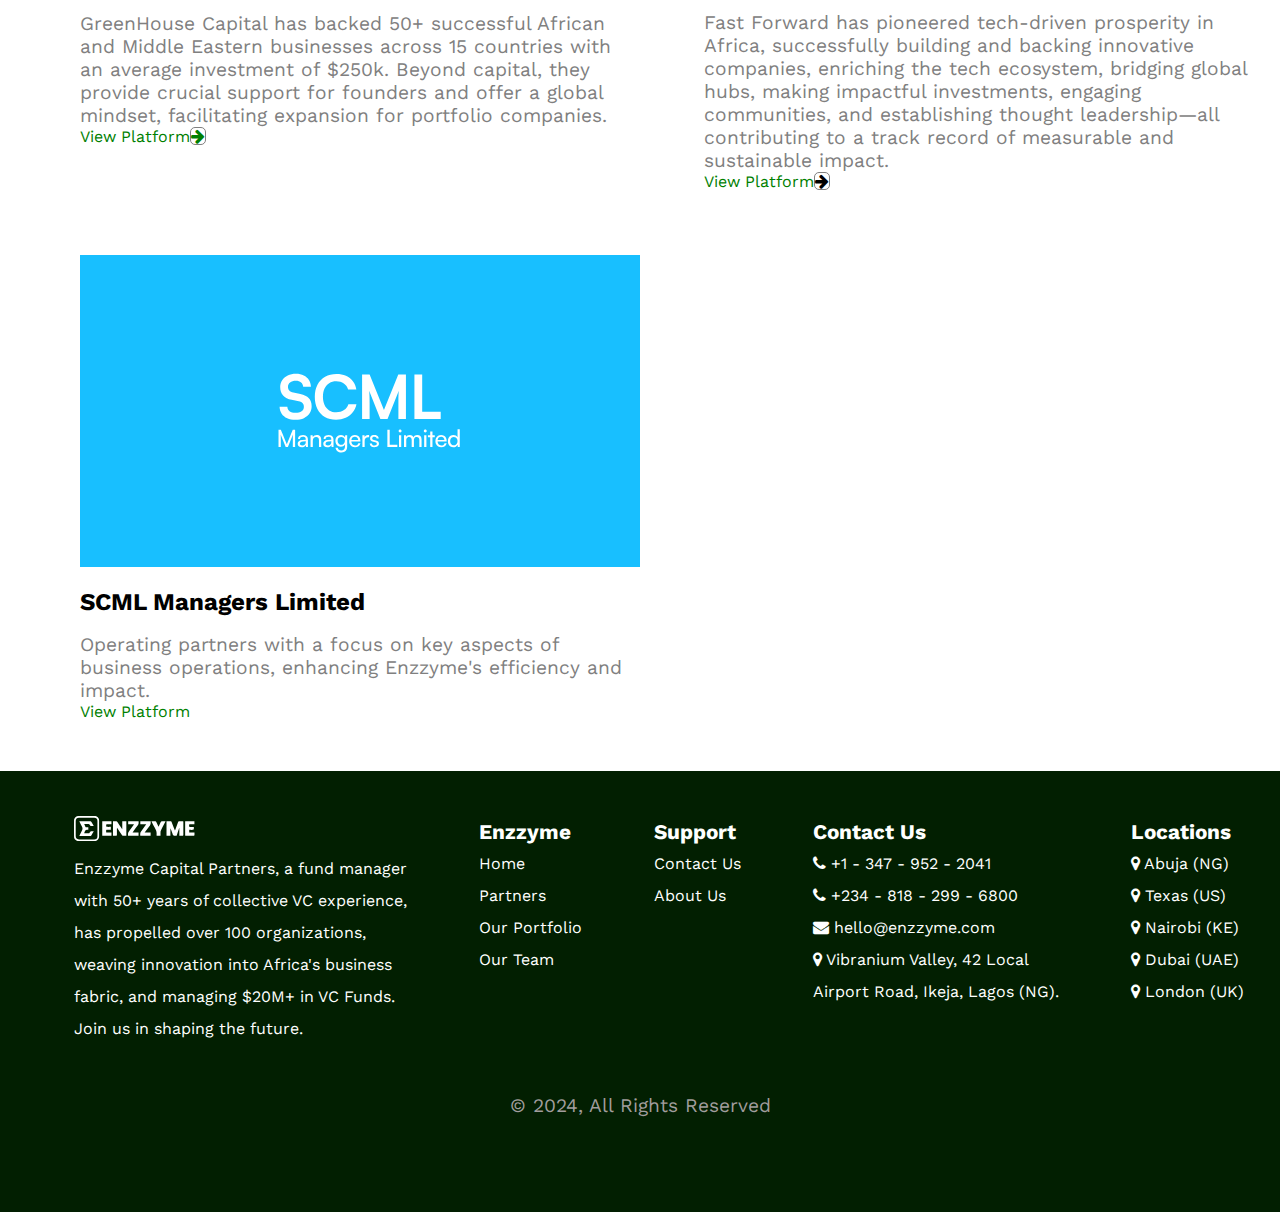
<file: partners.html>
<!DOCTYPE html>
<html lang="en">
<head>
    <meta charset="UTF-8">
    <meta name="viewport" content="width=device-width, initial-scale=1.0">
    <link rel="stylesheet" href="https://cdnjs.cloudflare.com/ajax/libs/font-awesome/4.7.0/css/font-awesome.min.css" />
    <link rel="stylesheet" href="./styles/partners.css">
    <title>Partners</title>
</head>
<body>
    <header>
        <img src="./assets/images/enzzyme_logo_green.svg" alt="enzzyme company logo" />
    
        <!-- Navigation Bar  -->
        <nav>
          <i class="fa fa-times" id="cancel-icon"></i>
    
          <ul id="nav-ul">
            <li class="nav-link"><a href="./index2.html">Home</a></li>
            <li class="nav-link"><a href="./about.html">About Us
              <i class="fa fa-chevron-down" aria-hidden="true"></i>
            </a></li>
            <li class="nav-link"><a href="./portfolio.html">Portfolio</a></li>
            <li class="nav-link"><a href="./partners.html">Our Partners</a></li>
            <li class="nav-link">
              <a id="c-button" href=" ./contact-us.html">Contact Us</a>
            </li>
          </ul>
        </nav>
        <!-- menu bar icon -->
        <a class="fa-fa-bars" id="menu-icon"></a>
      </header>
           <div class="oL"></div>

           <section id="sec1">
            <div id="sec1-con">
                <h3>
                    Empowering African Innovation and<br> Prosperity
                </h3>
                <p>
                    Enzzyme Capital Partners fuels high-growth ventures in digital and creative economy businesses, driving economic diversification and innovation across Africa.<br>
                     We invest in tech-driven sectors, creative industries, and agriculture, targeting companies with a strong entrepreneurial core and predictable revenue. Our <br>
                     strategic approach has yielded a 4.3x Multiple on Invested Capital (MOIC) and a portfolio value of $63.2 million. Partner with us to build a prosperous Africa.
                </p>
                
                  <a href="" target="_blank"><button class="hero-btn" id="hero-btn1">See Our Portfolio
                    <i class="fa fa-arrow-right" aria-hidden="true"></i>
                  </button></a>
      
                    <a href="" target="_blank"><button class="hero-btn" id="hero-btn2">Contact Us
                    <i class="fa fa-arrow-right" aria-hidden="true"></i>
                  </button></a>
                
              </div>
           </section>

           <section id="sec2">
            <div id="sec2-con">
                <h6>Meet Our Partners</h6>
              <div class="container">
                <div>
                    <img src="./assets/images/civicInnovation.svg" alt="">
                    <p class="p1">
                        Civic Innovaton Lab
                    </p>

                    <p class="p2">
                        A tech-driven hub empowering indigenous startups through comprehensive 
                        technical and business growth solutions.

                    </p>
                </div>

                <div>
                    <img src="./assets/images/blaLab.svg" alt="">
                    <p class="p1">Business Lab Africa (BLA)</p>
                    <pn class="p2">Business Lab Africa stands out for its excellence in investing in impactful
                       ventures, and strategically building companies that address real challenges
                       in Africa and beyond. With a focus on economic impact, they've played a pivotal role in fostering collective growth across diverse sectors.

                    </p>
                    <a href="">View Platform<i class="fa fa-arrow-right" aria-hidden="true"></i></a>
                </div>

                <div>
                  <img src="./assets/images/greenHouse.svg" alt="">
                  <p class="p1">Greenhouse Capital</p>
                  <p class="p2">GreenHouse Capital has backed 50+ successful African and Middle Eastern businesses across 15 countries with an average investment of $250k.
                     Beyond capital, they provide crucial support for founders and offer a global mindset, facilitating expansion for portfolio companies.

                  </p>
                  <a href="">View Platform<i class="fa fa-arrow-right" aria-hidden="true"></i></a>
 
                </div>

                <div>
                    <img src="./assets/images/FastforwardImg.svg" alt="">
                    <p class="p1">Fastforward</p>
                    <p class="p2">Fast Forward has pioneered tech-driven prosperity in Africa, successfully
                     building and backing innovative companies, enriching the tech ecosystem, bridging global hubs, making impactful investments, engaging communities, and establishing thought leadership—all contributing to a track record of measurable and sustainable impact.

                    </p>
                    <a href="">View Platform</a><i class="fa fa-arrow-right" aria-hidden="true"></i>

                </div>

                <div>
                    <img src="./assets/images/scmlManagers.svg" alt="">
                    <p class="p1">SCML Managers Limited</p>
                    <p class="p2">Operating partners with a focus on key aspects of business operations, enhancing Enzzyme's efficiency and impact.

                    </p>
                    <a href="">View Platform</a>

                </div>
              </div>
            </div>
           </section>

           <section id="footer-sec7">
            <div id="sec7-con">
            <div class="col1-footer">
              <img src="./assets/images/enzzyme_logo_white.svg" alt="">
              <p>
                Enzzyme Capital Partners, a fund manager<br>
                with 50+ years of collective VC experience,<br>
                has propelled over 100 organizations,<br>
                weaving innovation into Africa's business<br> 
                fabric, and managing $20M+ in VC Funds.<br>
                 Join us in shaping the future.
              </p>       
              
            </div>
        
            <div class="col2-footer">
              <ul>
                <li class="footer-h">Enzzyme</li>
                <li><a href="">Home</a></li>
                <li><a href="">Partners</a></li>
                <li><a href="">Our Portfolio</a></li>
                <li><a href="">Our Team</li></a>
              </ul>
            </div>
        
            <div class="col3-footer">
              <ul>
                <li class="footer-h">Support</li>
                <li><a href="">Contact Us</a></li>
                <li><a href="">About Us</a></li>
              </ul>
            </div>
        
            <div class="col4-footer">
              <ul>
                <li class="footer-h">Contact Us</li>
                <li><a href="">
                  <i class="fa fa-phone" aria-hidden="true"></i>
                  +1 - 347 - 952 - 2041</a></li>
                <li><a href="">
                  <i class="fa fa-phone" aria-hidden="true"></i>
        
                  +234 - 818 - 299 - 6800</a></li>
                <li><a href=""><i class="fa fa-envelope" aria-hidden="true"></i>
                  hello@enzzyme.com</a></li>
                <li><i class="fa fa-map-marker" aria-hidden="true"></i> 
                  Vibranium Valley, 42 Local<br>
                  Airport Road, Ikeja, Lagos (NG).</li>
              </ul>
            </div>
        
            <div class="col5-footer">
              <ul>
                <li class="footer-h">Locations</li>
                <li><i class="fa fa-map-marker" aria-hidden="true"></i>
                  Abuja (NG)</li>
                <li><i class="fa fa-map-marker" aria-hidden="true"></i>
                  Texas (US)</li>
                <li><i class="fa fa-map-marker" aria-hidden="true"></i>
                  Nairobi (KE)</li>
                <li><i class="fa fa-map-marker" aria-hidden="true"></i>
                  Dubai (UAE)</li>
                <li><i class="fa fa-map-marker" aria-hidden="true"></i>
                  London (UK)</li>
              </ul>
            </div>
        
          </div>
          <p class="copywrite">© 2024, All Rights Reserved</p>
        
          </section>
        
      
</body>
</html>
</file>
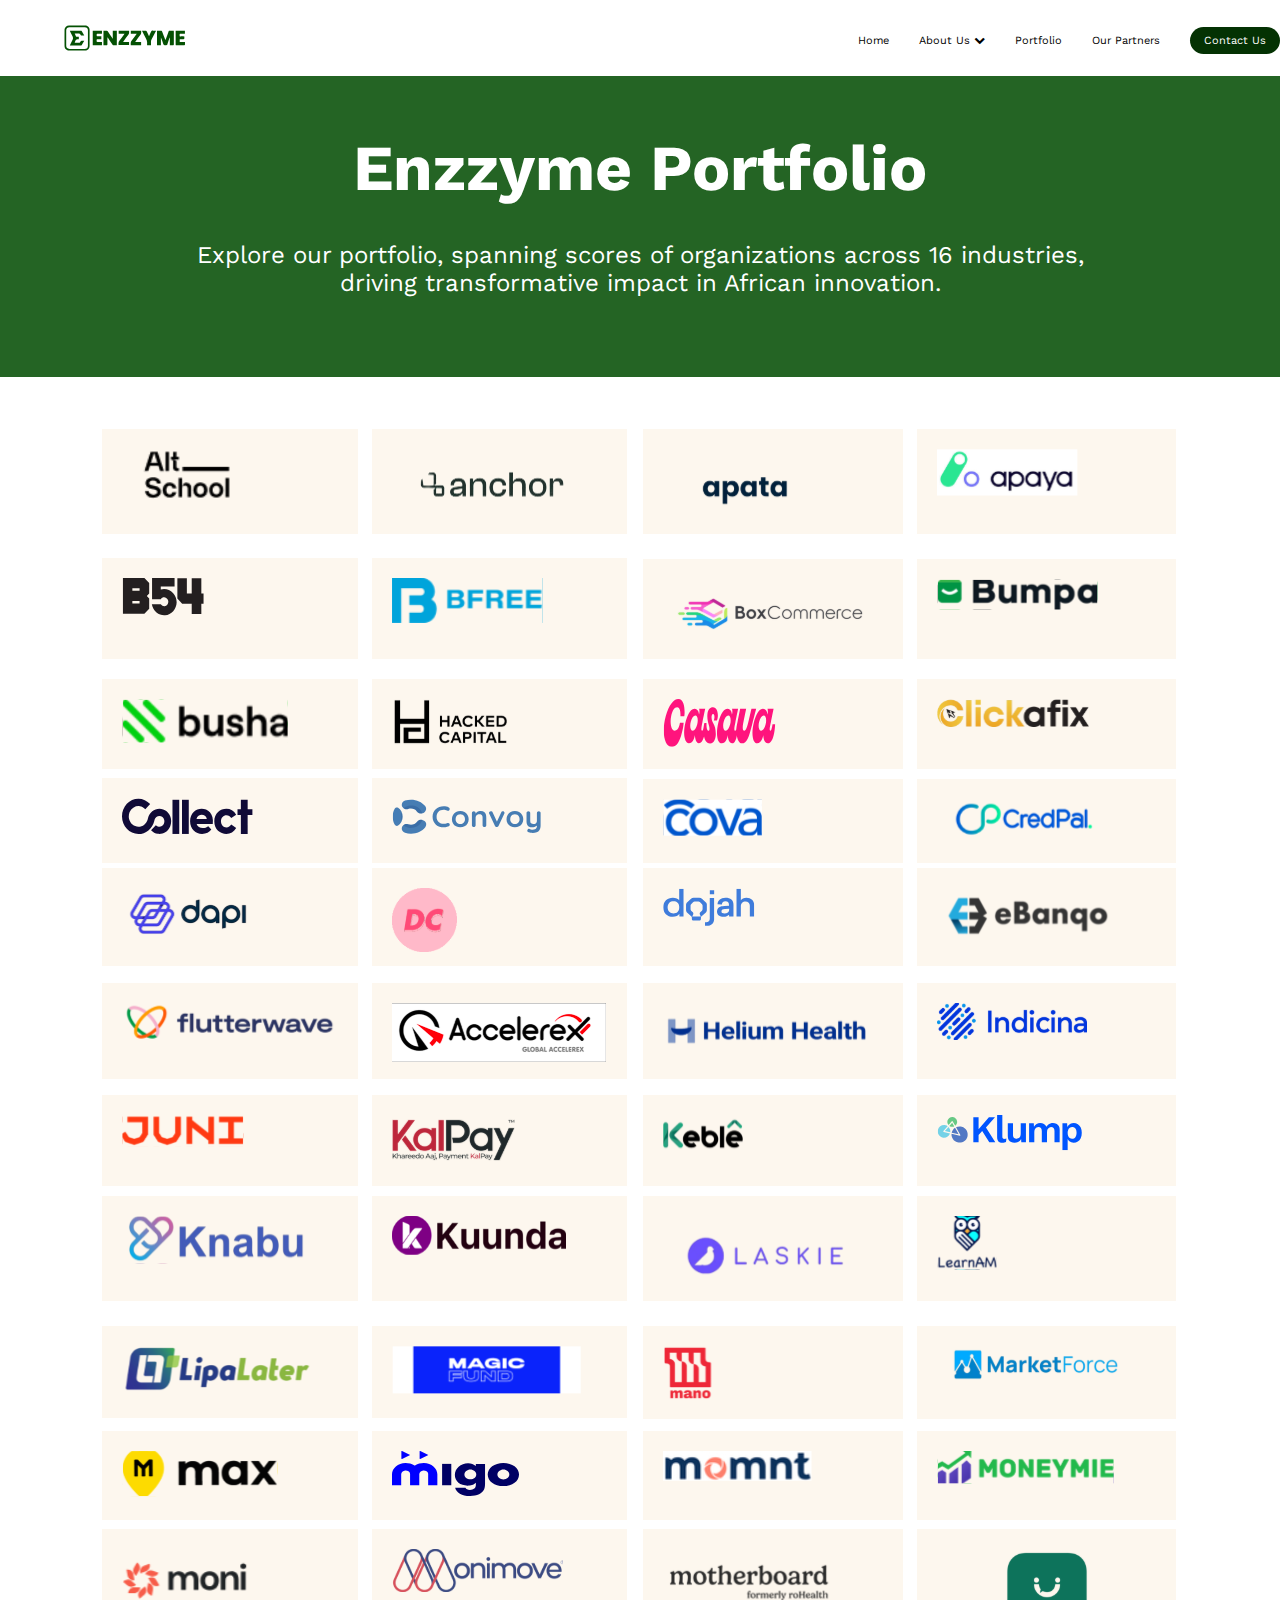
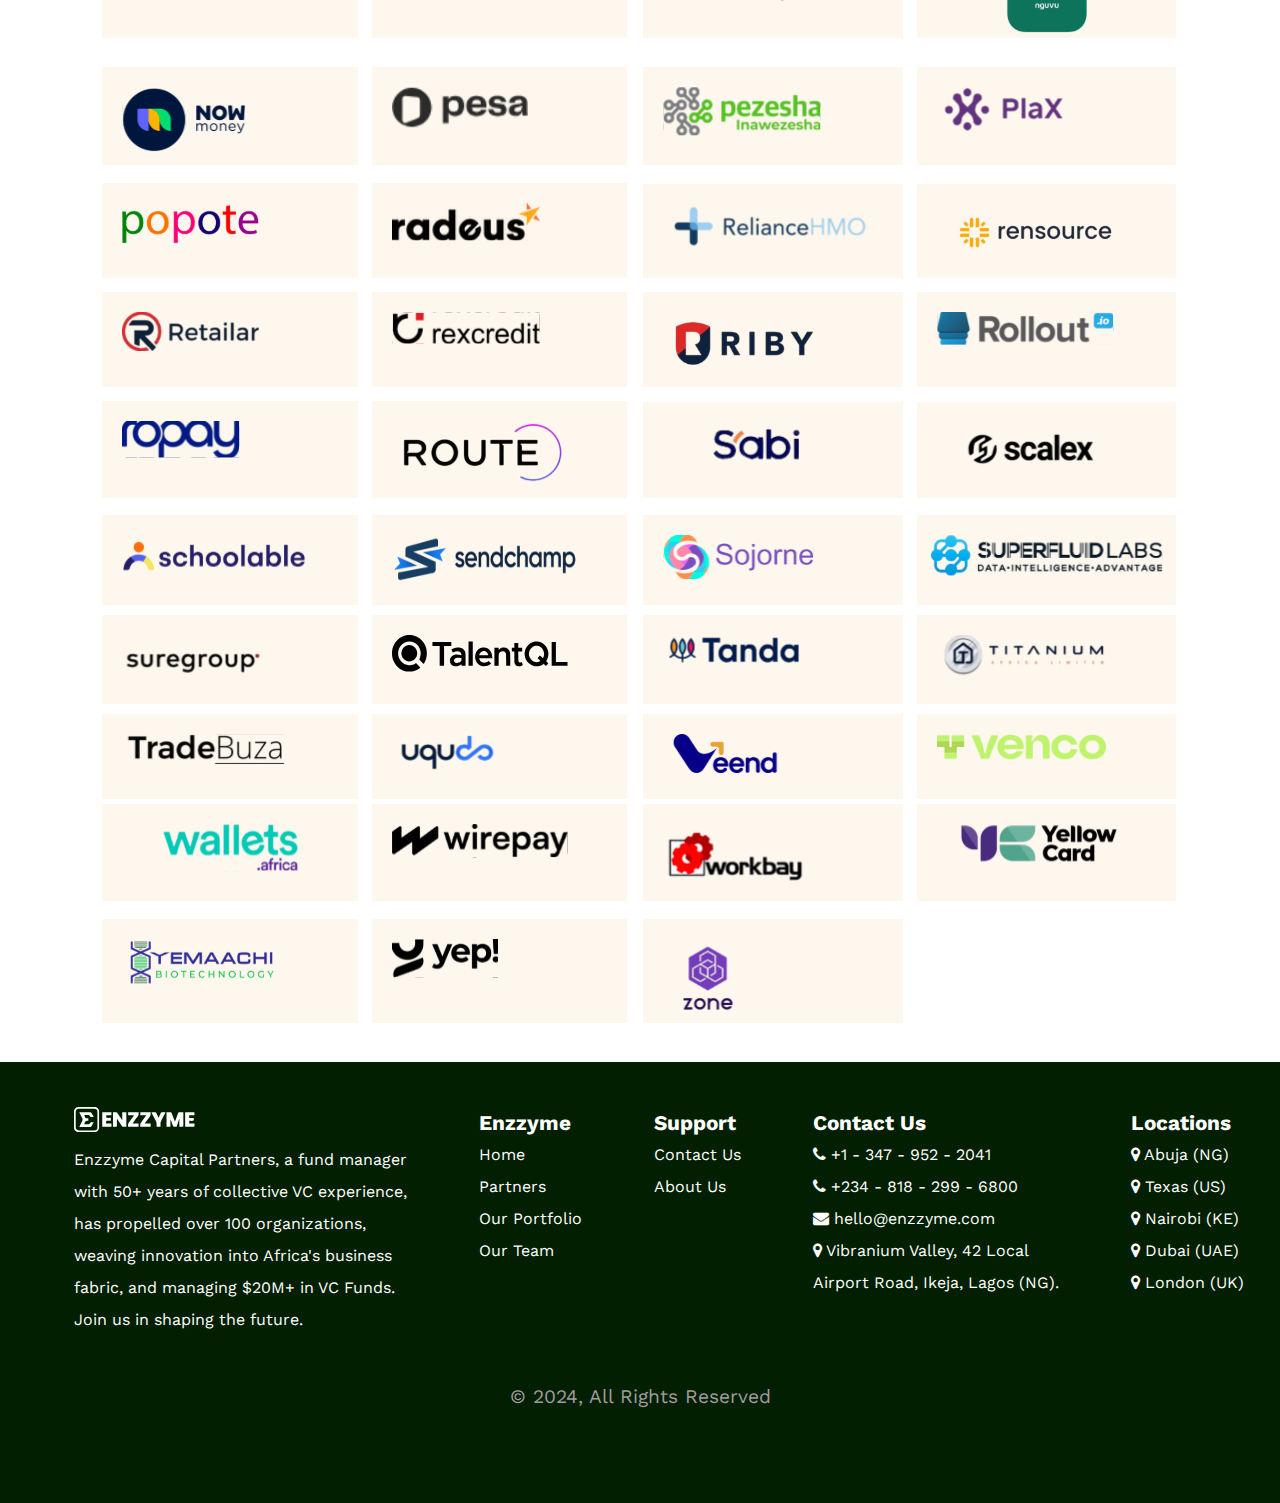
<file: portfolio.html>
<!DOCTYPE html>
<html lang="en">
<head>
    <meta charset="UTF-8">
    <meta name="viewport" content="width=device-width, initial-scale=1.0">
    <link rel="stylesheet" href="https://cdnjs.cloudflare.com/ajax/libs/font-awesome/4.7.0/css/font-awesome.min.css" />
    <link rel="stylesheet" href="./styles/portfolio.css">
    <title>Portfolio</title>
</head>
<body>
    <header>
        <img src="./assets/images/enzzyme_logo_green.svg" alt="enzzyme company logo" />
    
        <!-- Navigation Bar  -->
        <nav>
          <i class="fa fa-times" id="cancel-icon"></i>
    
          <ul id="nav-ul">
            <li class="nav-link"><a href="./index2.html" target="_parent">Home</a></li>
            <li class="nav-link"><a href="./about.html" target="_blank">About Us
              <i class="fa fa-chevron-down" aria-hidden="true"></i>
            </a></li>
            <li class="nav-link"><a href="./portfolio.html" target="_blank">Portfolio</a></li>
            <li class="nav-link"><a href="./partners.html" target="_blank">Our Partners</a></li>
            <li class="nav-link">
              <a id="c-button" href=" ./contact-us.html" target="_blank">Contact Us</a>
            </li>
          </ul>
        </nav>
        <!-- menu bar icon -->
        <a class="fa-fa-bars" id="menu-icon"></a>
      </header>
           <div class="oL"></div>


    <!--Section 1-->
    <section id="sec1">
        <div id="sec1-con">
        <h1>Enzzyme Portfolio</h1>
        <p>
            Explore our portfolio, spanning scores of organizations across 16 industries,<br>
            driving transformative impact in African innovation.
        </p>
        </div>

    </section>
    <section id="sec2">
        <div id="sec2-con">
        
         <div class="img">
            <a href=""><img src="./assets/images/AltSchool.svg" alt=""></a>
         </div>

         <div class="img">
            <a href=""><img src="./assets/images/anchor.svg" alt=""></a>
         </div>

         <div class="img">
            <a href=""><img src="./assets/images/apata.svg" alt=""></a>
         </div>

         <div class="img">
            <a href=""><img src="./assets/images/apaya..svg" alt=""></a>
         </div>
    
        <div class="img">
            <a href=""><img src="./assets/images/b45.svg" alt="" ></a>
        </div>
        
        <div class="img">
            <a href=""><img src="./assets/images/bfree.svg" alt="" ></a>
        </div>

        <div class="img">
            <a href=""><img src="./assets/images/boxcommerce.svg" alt=""></a>
        </div>

        <div class="img">
            <a href=""><img src="./assets/images/Bumpa.svg" alt=""></a>
        </div>
    
        <div class="img">
            <a href=""><img src="./assets/images/busha.svg" alt=""></a>
        </div>
        <div class="img">
            <a href=""><img src="./assets/images/hackedCapital.svg" alt=""></a>
        </div>

        <div class="img">
            <a href=""><img src="./assets/images/Casava.svg" alt=""></a>
        </div>

        <div class="img">
            <a href=""><img src="./assets/images/Clickafix.svg" alt=""></a>
        </div>

        <div class="img">
            <a href=""><img src="./assets/images/collect.svg" alt=""></a>
        </div>

        <div class="img">
            <a href=""><img src="./assets/images/convoy.svg" alt=""></a>
        </div>

        <div class="img">
            <a href=""><img src="./assets/images/cova.svg" alt=""></a>
        </div>

        <div class="img">
            <a href=""><img src="./assets/images/credpal.svg" alt=""></a>
        </div>

        <div class="img">
            <a href=""><img src="./assets/images/dapi.svg" alt=""></a>
        </div>

        <div class="img">
            <a href=""><img src="./assets/images/dc.svg" alt=""></a>
        </div>

        <div class="img">
            <a href=""><img src="./assets/images/dojah.svg" alt=""></a>
        </div>

        <div class="img">
            <a href=""><img src="./assets/images/ebanqo.svg" alt=""></a>
        </div>

        <div class="img">
            <a href=""><img src="./assets/images/flutterwave.svg" alt=""></a>
        </div>

        <div class="img">
            <a href=""><img src="./assets/images/accelerex.svg" alt=""></a>
        </div>

        <div class="img">
            <a href=""><img src="./assets/images/heliumHealth.svg" alt=""></a>
        </div>

        <div class="img">
            <a href=""><img src="./assets/images/indicina.svg" alt=""></a>
        </div>

        <div class="img">
            <a href=""><img src="./assets/images/Juni.svg" alt=""></a>
        </div>

        <div class="img">
            <a href=""><img src="./assets/images/kalPay.svg" alt=""></a>
        </div>

        <div class="img">
            <a href=""><img src="./assets/images/keble.svg" alt=""></a>
        </div>

        <div class="img">
            <a href=""><img src="./assets/images/klump.svg" alt=""></a>
        </div>

        <div class="img">
            <a href=""><img src="./assets/images/Knabu.svg" alt=""></a>
        </div>

        <div class="img">
            <a href=""><img src="./assets/images/Kuunda.svg" alt=""></a>
        </div>

        <div class="img">
            <a href=""><img src="./assets/images/laskie.svg" alt=""></a>
        </div>

        <div class="img">
            <a href=""><img src="./assets/images/learnAM.svg" alt=""></a>
        </div>

        <div class="img">
            <a href=""><img src="./assets/images/lipaLater.svg" alt=""></a>
        </div>

        <div class="img">
            <a href=""><img src="./assets/images/magicFund.svg" alt=""></a>
        </div>

        <div class="img">
            <a href=""><img src="./assets/images/Mano.svg" alt=""></a>
        </div>

        <div class="img"> 
            <a href=""><img src="./assets/images/marketForce.svg" alt=""></a>
        </div>

        <div class="img">
            <a href=""><img src="./assets/images/Max.svg" alt=""></a>
        </div>

        <div class="img">
            <a href=""><img src="./assets/images/Migo.svg" alt=""></a>
        </div>

        <div class="img">
            <a href=""><img src="./assets/images/momnt.svg" alt=""></a>
        </div>

        <div class="img">
            <a href=""><img src="./assets/images/moneymie.svg" alt=""></a>
        </div>

        <div class="img">
            <a href=""><img src="./assets/images/moni.svg" alt=""></a>
        </div>

        <div class="img">
            <a href=""><img src="./assets/images/monimove.svg" alt=""></a>
        </div>

        <div class="img">
            <a href=""><img src="./assets/images/motherboard.svg" alt=""></a>
        </div>

        <div class="img">
            <a href=""><img src="./assets/images/nguvu.svg" alt=""></a>
        </div>

        <div class="img">
            <a href=""><img src="./assets/images/NowMoney.svg" alt=""></a>
        </div>

        <div class="img">
            <a href=""><img src="./assets/images/pesa.svg" alt=""></a>
        </div>

        <div class="img">
            <a href=""><img src="./assets/images/Pezesha.svg" alt=""></a>
        </div>

        <div class="img">
            <a href=""><img src="./assets/images/plax.svg" alt=""></a>
        </div>

        <div class="img">
            <a href=""><img src="./assets/images/Popote.svg" alt=""></a>
        </div>

        <div class="img">
            <a href=""><img src="./assets/images/radeus.svg" alt=""></a>
        </div>

        <div class="img">
            <a href=""><img src="./assets/images/reliance.svg" alt=""></a>
        </div>

        <div class="img">
            <a href=""><img src="./assets/images/rensource.svg" alt=""></a>
        </div>

        <div class="img">
            <a href=""><img src="./assets/images/retailar.svg" alt=""></a>
        </div>

        <div class="img">
            <a href=""><img src="./assets/images/rexCredit.svg" alt=""></a>
        </div>

        <div class="img">
            <a href=""><img src="./assets/images/Riby.svg" alt=""></a>
        </div>

        <div class="img">
            <a href=""><img src="./assets/images/rollout.svg" alt=""></a>
        </div>

        <div class="img">
            <a href=""><img src="./assets/images/Ropay.svg" alt=""></a>
        </div>

        <div class="img">
            <a href=""><img src="./assets/images/route.svg" alt=""></a>
        </div>

        <div class="img">
            <a href=""><img src="./assets/images/sabi.svg" alt=""></a>
        </div>

        <div class="img">
            <a href=""><img src="./assets/images/scalex.svg" alt=""></a>
        </div>

        <div class="img">
            <a href=""><img src="./assets/images/schoolable.svg" alt=""></a>
        </div>

        <div class="img">
            <a href=""><img src="./assets/images/SendChamp.svg" alt=""></a>
        </div>

        <div class="img">
            <a href=""><img src="./assets/images/sojorne.svg" alt=""></a>
        </div>

        <div class="img">
            <a href=""><img src="./assets/images/superFluid.svg" alt=""></a>
        </div>

        <div class="img">
            <a href=""><img src="./assets/images/suregroup.svg" alt=""></a>
        </div>

        <div class="img">
            <a href=""><img src="./assets/images/TalentQL.svg" alt=""></a>
        </div>

        <div class="img">
            <a href=""><img src="./assets/images/tanda.svg" alt=""></a>
        </div>

        <div class="img">
            <a href=""><img src="./assets/images/titanium.svg" alt=""></a>
        </div>

        <div class="img">
            <a href=""><img src="./assets/images/tradeBuza.svg" alt=""></a>
        </div>

        <div class="img">
            <a href=""><img src="./assets/images/uqudo.svg" alt=""></a>
        </div>

        <div class="img">
            <a href=""><img src="./assets/images/Veend.svg" alt=""></a>
        </div>

        <div class="img">
            <a href=""><img src="./assets/images/Venco.svg" alt=""></a>
        </div>

        <div class="img">
            <a href=""><img src="./assets/images/wallets.svg" alt=""></a>
        </div>

        <div class="img">
            <a href=""><img src="./assets/images/wirepay.svg" alt=""></a>
        </div>

        <div class="img">
            <a href=""><img src="./assets/images/workbay.svg" alt=""></a>
        </div>

        <div class="img">
            <a href=""><img src="./assets/images/yellowCard.svg" alt=""></a>
        </div>

        <div class="img">
            <a href=""><img src="./assets/images/yemaachi.svg" alt=""></a>
        </div>

        <div class="img">
            <a href=""><img src="./assets/images/yep.svg" alt=""></a>
        </div>

        <div class="img">
            <a href=""><img src="./assets/images/zone.svg" alt=""></a>
        </div>

    </div>

    </section>

    
        <section id="footer-sec7">
            <div id="sec7-con">
            <div class="col1-footer">
              <img src="./assets/images/enzzyme_logo_white.svg" alt="">
              <p>
                Enzzyme Capital Partners, a fund manager<br>
                with 50+ years of collective VC experience,<br>
                has propelled over 100 organizations,<br>
                weaving innovation into Africa's business<br> 
                fabric, and managing $20M+ in VC Funds.<br>
                 Join us in shaping the future.
              </p>       
              
            </div>
        
            <div class="col2-footer">
              <ul>
                <li class="footer-h">Enzzyme</li>
                <li><a href="">Home</a></li>
                <li><a href="">Partners</a></li>
                <li><a href="">Our Portfolio</a></li>
                <li><a href="">Our Team</li></a>
              </ul>
            </div>
        
            <div class="col3-footer">
              <ul>
                <li class="footer-h">Support</li>
                <li><a href="">Contact Us</a></li>
                <li><a href="">About Us</a></li>
              </ul>
            </div>
        
            <div class="col4-footer">
              <ul>
                <li class="footer-h">Contact Us</li>
                <li><a href="">
                  <i class="fa fa-phone" aria-hidden="true"></i>
                  +1 - 347 - 952 - 2041</a></li>
                <li><a href="">
                  <i class="fa fa-phone" aria-hidden="true"></i>
        
                  +234 - 818 - 299 - 6800</a></li>
                <li><a href=""><i class="fa fa-envelope" aria-hidden="true"></i>
                  hello@enzzyme.com</a></li>
                <li><i class="fa fa-map-marker" aria-hidden="true"></i> 
                  Vibranium Valley, 42 Local<br>
                  Airport Road, Ikeja, Lagos (NG).</li>
              </ul>
            </div>
        
            <div class="col5-footer">
              <ul>
                <li class="footer-h">Locations</li>
                <li><i class="fa fa-map-marker" aria-hidden="true"></i>
                  Abuja (NG)</li>
                <li><i class="fa fa-map-marker" aria-hidden="true"></i>
                  Texas (US)</li>
                <li><i class="fa fa-map-marker" aria-hidden="true"></i>
                  Nairobi (KE)</li>
                <li><i class="fa fa-map-marker" aria-hidden="true"></i>
                  Dubai (UAE)</li>
                <li><i class="fa fa-map-marker" aria-hidden="true"></i>
                  London (UK)</li>
              </ul>
            </div>
        
          </div>
          <p class="copywrite">© 2024, All Rights Reserved</p>
        
          </section>

    
    
</body>
</html>
</file>
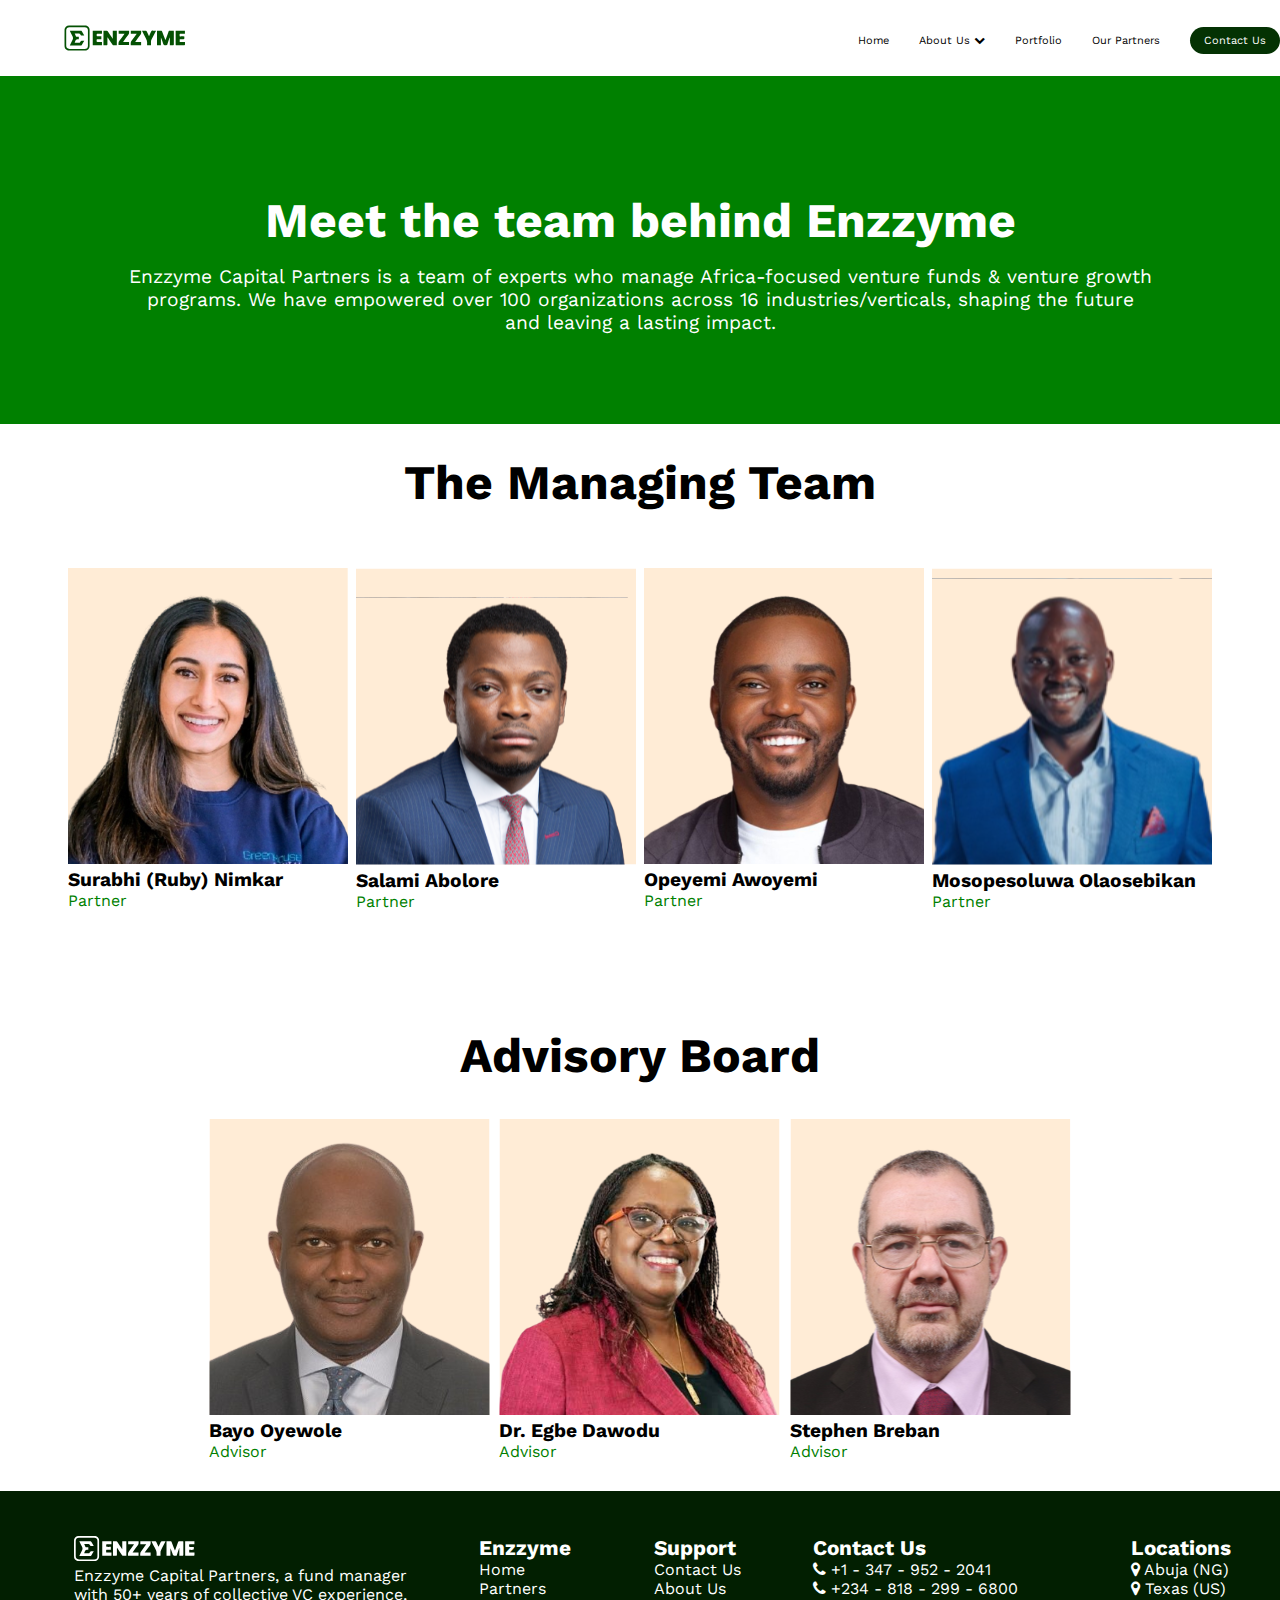
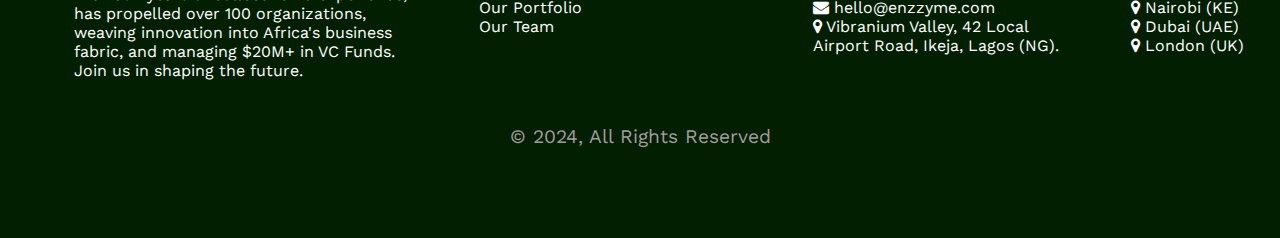
<file: team.html>
<!DOCTYPE html>
<html lang="en">

<head>
  <meta charset="UTF-8">
  <meta name="viewport" content="width=device-width, initial-scale=1.0">
  <link rel="stylesheet" href="https://cdnjs.cloudflare.com/ajax/libs/font-awesome/4.7.0/css/font-awesome.min.css" />
  <link rel="stylesheet" href="./styles/team.css">
  <title>Document</title>
</head>

<body>
  <header>
    <img src="./assets/images/enzzyme_logo_green.svg" alt="enzzyme company logo" />

    <!-- Navigation Bar  -->
    <nav>
      <i class="fa fa-times" id="cancel-icon"></i>

      <ul id="nav-ul">
        <li class="nav-link"><a href="./index2.html" target="_blank">Home</a></li>
        <li class="nav-link"><a href="./about.html" target="_blank">About Us
            <i class="fa fa-chevron-down" aria-hidden="true"></i>
          </a></li>
        <li class="nav-link"><a href="./portfolio.html" target="_blank">Portfolio</a></li>
        <li class="nav-link"><a href="./partners.html" target="_blank">Our Partners</a></li>
        <li class="nav-link">
          <a id="c-button" href=" ./contact-us.html">Contact Us</a>
        </li>
      </ul>
    </nav>
    <!-- menu bar icon -->
    <a class="fa-fa-bars" id="menu-icon"></a>
  </header>
  <div class="oL"></div>


  <section id="sec1">
    <div id="sec1-con">
      <h5> Meet the team behind Enzzyme</h5>
      <p>
        Enzzyme Capital Partners is a team of experts who manage Africa-focused
        venture funds & venture growth<br>
        programs. We have empowered over 100 organizations across 16
        industries/verticals, shaping the future<br> and leaving a lasting impact.
      </p>
    </div>
  </section>

  <section id="sec2">
    <div id="sec2-con">
      <h6>The Managing Team</h6>
      <div class="partners">

        <div>
        <img src="./assets/images/Ruby.svg" alt="">
         <p class="p"> Surabhi (Ruby) Nimkar</p>
        <p class="part">Partner</p>
       </div>

       <div>
        <img src="./assets/images/Salami.svg" alt="">
        <p class="p">Salami Abolore</p>
        <p class="part">Partner</p>
      </div>

        <div>
        <img src="./assets/images/Opeyemi.svg" alt="">
        <p class="p">Opeyemi Awoyemi</p>
        <p class="part">Partner</p>
      </div>

        <div>
        <img src="./assets/images/Olaosebikan.svg" alt="">
        <p class="p">Mosopesoluwa Olaosebikan</p>
        <p class="part">Partner</p>
      </div>

      </div>
    </div>
  </section>


  <section id="sec3">
    <div id="sec3-con">
      <p class="h3">Advisory Board</p>

      <div class="ad-board">

        <div><img src="./assets/images/Bayo.svg" alt="">
          <p class="p">Bayo Oyewole</p>
          <p class="adv">Advisor</p>
        </div>

        <div>
          <img src="./assets/images/Egbe.svg" alt="">
          <p class="p">Dr. Egbe Dawodu</p>
          <p class="adv">Advisor</p>
        </div>

        <div>
          <img src="./assets/images/Stephen.svg" alt="">
          <p class="p">Stephen Breban</p>
          <p class="adv">Advisor</p>
        </div>

      </div>
    </div>
  </section>

  <!--Footer-->
  <section id="footer-sec7">
    <div id="sec7-con">
      <div class="col1-footer">
        <img src="./assets/images/enzzyme_logo_white.svg" alt="">
        <p>
          Enzzyme Capital Partners, a fund manager<br>
          with 50+ years of collective VC experience,<br>
          has propelled over 100 organizations,<br>
          weaving innovation into Africa's business<br>
          fabric, and managing $20M+ in VC Funds.<br>
          Join us in shaping the future.
        </p>

      </div>

      <div class="col2-footer">
        <ul>
          <li class="footer-h">Enzzyme</li>
          <li><a href="">Home</a></li>
          <li><a href="">Partners</a></li>
          <li><a href="">Our Portfolio</a></li>
          <li><a href="">Our Team</li></a>
        </ul>
      </div>

      <div class="col3-footer">
        <ul>
          <li class="footer-h">Support</li>
          <li><a href="./contact-us.html">Contact Us</a></li>
          <li><a href="./about.html">About Us</a></li>
        </ul>
      </div>

      <div class="col4-footer">
        <ul>
          <li class="footer-h">Contact Us</li>
          <li><a href="">
              <i class="fa fa-phone" aria-hidden="true"></i>
              +1 - 347 - 952 - 2041</a></li>
          <li><a href="">
              <i class="fa fa-phone" aria-hidden="true"></i>

              +234 - 818 - 299 - 6800</a></li>
          <li><a href=""><i class="fa fa-envelope" aria-hidden="true"></i>
              hello@enzzyme.com</a></li>
          <li><i class="fa fa-map-marker" aria-hidden="true"></i>
            Vibranium Valley, 42 Local<br>
            Airport Road, Ikeja, Lagos (NG).</li>
        </ul>
      </div>

      <div class="col5-footer">
        <ul>
          <li class="footer-h">Locations</li>
          <li><i class="fa fa-map-marker" aria-hidden="true"></i>
            Abuja (NG)</li>
          <li><i class="fa fa-map-marker" aria-hidden="true"></i>
            Texas (US)</li>
          <li><i class="fa fa-map-marker" aria-hidden="true"></i>
            Nairobi (KE)</li>
          <li><i class="fa fa-map-marker" aria-hidden="true"></i>
            Dubai (UAE)</li>
          <li><i class="fa fa-map-marker" aria-hidden="true"></i>
            London (UK)</li>
        </ul>
      </div>

    </div>
    <p class="copywrite">© 2024, All Rights Reserved</p>

  </section>

</body>

</html>
</file>
<file: styles/index.css>
@import url('https://fonts.googleapis.com/css2?family=Work+Sans:ital,wght@0,100..900;1,100..900&display=swap');

*{
    margin: 0;
    padding: 0;
}
/* Header Styling*/
header{
    background-color: white;
    display: flex;
    justify-content: space-between;
    align-items: center;
    width: 85%;
    margin: auto;
    padding-top: 30px;
    padding-bottom: 30px;
}


body{font-family: "Work Sans", serif;

}


#menu-icon, #cancel-icon{
    display: none;
}

#cancel-icon{
    position: absolute;
    right: 15px;
    top: 10px;
    font-weight: lighter;
}



#nav-ul{
    
    display: flex;
    list-style-type: none;/* This is used to give a default content of a list item marker*/
    gap: 30px;
    text-align: center;
}
 
.nav-link a{
    text-decoration: none; /* This removes the default underlined text link*/
    font-size: 0.8em;/* This edits the text size*/
    color: black; /* This changes the default color(blue) of a link*/
}

.nav-link a:visited{/* This changes the default color(purple) of a visited site*/
    color: black;
}

.nav-link a:hover{
    color: #00c853;
    border-bottom: 1.5px solid #00c853 ;
    transition: 1s;
    
}

#c-button{
    background-color: rgb(4, 50, 3);
    border: none;
    color: white;
    padding: 14px 22px;
    border-radius: 30px;
}

#c-button:hover{
    background-color: #00c853;
    }


#hero-section{
    width: 100%;
    height: auto;
    padding-bottom: 75px;
    padding-top: 30px;
    background-color: rgb(4, 50, 3);
}


#hero-container{
    width: 90%;
    margin: 5px auto;
    /* position: absolute;
    left: 0;
    right: 0; */
    display: flex;
    flex-flow: row wrap;
    justify-content: space-between;
    
}

h2{font-size: 3.5em;
   font-weight: bold;
   
/* text-spacing-trim: 1%; */
}

.hero-msg{
    padding-top: 2%;
    letter-spacing: 1.2px;
 
}


.portfolio{
    background-color: white;
    color: black;
    padding: 14px 22px;
    border-radius: 30px;
    /* font-size: 1em; */
    font-weight: bold;

}

.portfolio:hover{
    background-color: #59e192;
    color: white;
}


.portfolio a{
    text-decoration: none;
    color: black;
}


.portfolio a:hover{
    color: white;
}

.c2-button{
    background-color: rgb(4, 50, 3);
    color: white;
    padding: 20px 38px;
    border-radius: 30px;
    border-color: white;
    font-size: 1em;
    font-weight: bold;
    margin-left: 3%;

}

.c2-button:hover{
    background-color: #59e192;
    color: white;
}

.c2-button a{
    text-decoration: none;
    color: white;
}


.c2-button a:hover{
    color: white;
}

.left{
    
    width: 58%;
    color: white;
    text-align: justify;
}

.right{
    width: 40%;
}

.right img{
    object-fit: contain;
    width: 100%;
}

#hero-footer{
    padding-top: 4%;
    display: flex;
    
}

/* Section 2*/

#hero-con2{
    width: 100%;
    margin: -73px auto;
    background-color: #e0ffdf;
    padding-top: 70px;
    padding-bottom: 70px;
    height: auto;
    
}

#sec-2{
    align-items: center;
    justify-content: space-between;
    width: 90%;   
    flex-flow: row wrap;
    display: flex;
    margin-left: auto;
    margin-right: auto;
    
}



.keyT{
    font-size: 30px;
    margin-left: 8%;
    font-weight: bold;
}

.explore{
    margin-left: 8%;
    font-size: 1.23em;
}


.portfolio-2{
    background-color: rgb(4, 50, 3);
    color: white;
    padding: 13px 15px;
    border-radius: 30px;
    font-size: 1em;
    font-weight: bold; 
}

.portfolio-2 a{
    text-decoration: none;
    color: white;

}


.portfolio-2:hover{
    background-color: #59e192;
    color: white; 
}


#card-shape{
    display: flex;
    width: 100%;
    margin-left: -1%;
    

}


.cumulative{
    background-color: white;
    width: 28%;
    height: 15rem;
    margin-left: 8%;
    margin-top: 3%;
    border-radius: 10px;
}

.h-cumulative{
    position: relative;
    left: 25px;
    top: -96px;
    font-size: 40px;
    color: rgb(4, 50, 3);
    /* padding-left: 49px;
    margin-top: -85px; */

}

.bagIcon{
    position: relative;
    left: 25px;
    top: -95px;
    padding: 6px 6px;

    width: 30px;
    
    border: 7px solid #e0ffdf;

    border-radius: 100%;
    
    
}

.p-cumulative{
    position: absolute;
    bottom: -60%;
    font-size: 0.9em;
    font-weight: 1px;
    padding-left: 2%;
    color: gray;

}

.strokeImg1{
    
    padding-left: 170px;
    padding-bottom: 40px;

}

.capital{
    background-color: white;
    width: 28%;
    height: 15rem;
    margin-left: 8%;
    margin-top: 3%;
    border-radius: 10px;
    margin-left: 1%;


}

.h-capital{
    position: relative;
    left: 25px;
    top: -96px;
    font-size: 40px;
    color: rgb(4, 50, 3);


}


.officeIcon{
    position: relative;
    left: 25px;
    top: -95px;
    padding: 6px 6px;
    width: 30px; 
    border: 7px solid #e0ffdf;
    border-radius: 100%;


}

.strokeImg2{
    padding-left: 170px;
    padding-bottom: 40px;

}

.p-capital{
    position: absolute;
    bottom: -60%;
    font-size: 0.9em;
    font-weight: 1px;
    padding-left: 2%;
    color: gray;

}

.companies{
    background-color: white;
    width: 28%;
    height: 15rem;
    margin-left: 8%;
    margin-top: 3%;
    border-radius: 10px;
    margin-left: 1%;    
}

.h-companies{
    position: relative;
    left: 25px;
    top: -96px;
    font-size: 40px;
    color: rgb(4, 50, 3);

}

.solarIcon{
    position: relative;
    left: 25px;
    top: -95px;
    padding: 6px 6px;
    width: 30px; 
    border: 7px solid #e0ffdf;
    border-radius: 100%;

}

.p-companies{
    position: absolute;
    bottom: -60%;
    font-size: 0.9em;
    font-weight: 1px;
    padding-left: 2%;
    color: gray;


}

.strokeImg3{
    padding-left: 170px;
    padding-bottom: 40px;


}

/* Section 3 */
#hero-sec3{
    width: 99.8%;
    height: auto;
    background-color: white;
    margin-top: 70px;
    padding-bottom: 60px;
    /* margin-right: 0;
    margin-left: 10%; */
    

}

.sec-Text3{
    text-align: center;
    padding-top: 60px;
}

.sec-Text3 h1{
    font-size: 2.3em;
}

.sec-Text3 p{
    font-size: large;
    color: gray;
    padding-top: 14px;
}

.sec3-img{
    display: flex;
    margin: 30px;
    gap: 39px;
    justify-content: center;
    
    
}

#hero-sec4{
    width: 99.8%;
    height: auto;
    margin-top: 30px;
    padding-bottom: 40px;        
    background: #00c821;

    
}

.hero-con4{
    width: 99.8%;
    display: flex;
    justify-content: space-between;
    padding-top: 100px;


}

.sec4-left{
    width: 57%;
    height: auto;
    text-align: center;
    color: white;
    
}

.sec4-left h1{
    font-size: 3em;
    
}

.sec4-left p{
    font-size: 23px;
    padding-top: 3%;

    
    margin-left: 30px;
    
}

.sec4-right{
    width: 30%;
    

    
}

.sec4-right img{
    object-fit: contain;
    width: 100%;
}

/*Responsive Design Starts Here*/


    

@media(max-width:800px){

#menu-icon, #cancel-icon{
    display: block;
    cursor: pointer;

}

nav{
    background-color: white;
    width: 85%;
    position: absolute;
    right: 0;
    left: 0;
    top: 130px;
    margin: auto;
    border-radius: 15px;
    padding: 20px;
}

#nav-ul{
    gap: 30px;
    flex-direction: column;
    text-align: center;
}

#hero-container{
    width: 90%;
    gap: 50px;
    flex-flow: column nowrap;
    /* border: 1px solid red; */
    /* background: rgb(4, 50, 3); */
    
    margin: auto;
    /* padding-top: 2%;  */

}



.left, .right{
    width: 100%;
}

h2{font-size: 31px;
    font-weight: bold;
     
 }
 
 .hero-msg{
    margin-top: -15px;
     padding-top: 5px;
     letter-spacing: 0.1px;
  
 }

 .portfolio{
    /* background-color: white;
    color: black;
     padding: 5px 10px; 
    border-radius: 30px;
    font-size: 1em;
    font-weight: bold; */

}

.c2-button{
    /* background-color: rgb(4, 50, 3);
    color: white;
    padding: 15px 15px;
    border-radius: 30px;
    border-color: white;
    font-size: 0.5em;
    
    font-weight: bold;
    margin-left: 3%;
    width: 150px;
    height: 25px;
 */
}

 

#hero-footer{
     
    
    
    flex-flow: column wrap;
    
}

/* Section 2*/

/* #card-shape{
    display: flex;
    flex-flow:wrap;
    
} */

#hero-con2{
    width: 100%;
    margin: -73px auto;
    background-color: rgb(232, 253, 246);
    padding-top: 70px;
    padding-bottom: 70px;
    height: auto;

    
}


.overLay{
    position: absolute;
    top: 0;
    left: 0;
    width: 100%;
    height: 100%;
    background-color: rgba(0, 0, 0, 0.6);
    /* z-index: 5; */
}


}
</file>
<file: styles/about.css>
@import url("https://fonts.googleapis.com/css2?family=Work+Sans:ital,wght@0,100..900;1,100..900&display=swap");

* {
  margin: 0;
  padding: 0;
}

.fa-fa-bars{
  border: 1px solid gray;
  border-radius: 5px;


}



.fa-arrow-right{
  border: 1px solid gray;
  border-radius: 5px;
  

}

body {
  font-family: "Work Sans", serif;
  
}

/* header styling */

header img{
  padding-left: 5%;
}

header {
  background-color: white;
  display: flex;
  justify-content: space-between;
  align-items: center;
  width: 100%;
  margin: auto;
  padding-top: 25px;
  padding-bottom: 25px;
  position: fixed;
 
}

#menu-icon {
  display: none;
}

#cancel-icon {
  display: none;
}

#nav-ul {
  display: flex;
  list-style-type: none;
  gap: 30px;
  
  

}

.nav-link a {
  text-decoration: none;
  font-size: 11px;
  color: black;
}

.nav-link a:visited {
  color: black;
}

.nav-link a:hover {
  color: #00c853;
  border-bottom: 1.5px solid #00c853;
}

#c-button {
  background-color: rgb(4, 50, 3);
  border: none;
  color: white;
  padding: 7px 14px;
  border-radius: 30px;
}

#c-button:hover {
  background-color: #00c853;
}

#sec1{
  padding-top: 190px;
  padding-bottom: 180px;
  text-align: center;
  background: linear-gradient(rgba(4,50,3,0.75), rgba(4,50,3,0.75)),
  url(../assets/images/aboutGroup.svg);
  background-size: cover;
  background-position: center;
  width: 100%;
  height: 100px;
}



#sec1-con {
  justify-content: center;
  width: 90%;
  height: 300%;
  margin-top: -5%;
  color: white;   
}

#sec1-con h3{
  font-size: 4em;
}

#sec1-con p{
  font-size: 1.1em;
  
  line-height: 30px;
  
}


#btn1 {
  background-color: white;
  border-radius: 30px;
  padding: 14px 34px;
  border: none;
  width: 20%;
  
  
}

#btn1 a{
  color: green;
}

#btn1 a:hover{
  color: white;
}




.button{
  display: flex;
  justify-content: center;
  flex-flow: row wrap;
  margin-top: 1.2%;
  gap: 2em; 
  /* width: 100%; */

}



.btn a{
  text-decoration: none;
  color: white;
}

#btn2 {
  background-color: inherit;
  color: white;
  border-radius: 30px;
  padding: 14px 34px;
  border: 2px solid white;
  
  width: 20%;
}


.btn:hover {
  cursor: pointer;
  background-color: #00c853 !important;
  color: white;
}

#sec2{
 width: 93%;
 justify-content: center;
 padding: 45px 15px;
}

#sec2-con{
width: 100%;
display: flex; 
margin-left: 2%;
justify-content: center;
justify-content: space-between;

}

.left{
  width: 100%; 

}

.left img{
  width: 90%;
}




.right{
  width: 100%;
  padding-top: 60px;
  

  
  /* line-height: 30px; */
  
}
.right h5{
  font-size: 2em;
  padding-bottom: 5px;
}

.right p{
  line-height: 1.5em;
  font-size: 1rem;
}

#sec3{
  width: 100%;
  background-color: green;
  padding-top: 150px;
  color: white;
  text-align: center;
  
  
}
.sec3-top{
  padding-bottom: 20px;
}
#sec3 h6{
  font-size: 3em;
  padding-top: 2%;
  padding-bottom: 2%;

}
#sec3 p{
  /* text-align-last:justify ; */
  font-size: 1rem;
  padding-bottom: 5%;

}

/* Footer Section*/
#footer-sec7{
  width: 100%;
  background-color: rgb(2, 31, 1);
  color: white;
  padding-bottom: 90px;
  line-height: 2em;
  
  
}

#sec7-con{
  padding-top: 45px;
  padding-bottom: 45px;
  display: flex;
  margin-left: 3%;
  justify-content: space-around;
}

#sec7-con a{
  text-decoration: none;
  color: white;
}

#sec7-con ul{
  list-style-type: none;
}

.footer-h{
  font-size: 1.3em;
  font-weight: bold;
}
.copywrite{
  text-align: center;
  color: rgb(161, 157, 157);
  font-size: 1.2em; 

}

/* responsive design  */

@media (max-width:1100){
  header{
    position: fixed;
   
   }
  
    #menu-icon,
    #cancel-icon {
      display: block;
      cursor: pointer;
    }
  
    #cancel-icon {
      position: absolute;
      right: 15px;
      top: 10px;
      font-weight: lighter;
    }
  
    nav {
      background-color: white;
      width: 85%;
      position: absolute;
      right: 0;
      left: 0;
      top: 70px;
      margin: auto;
      border-radius: 15px;
      padding: 20px;
      display: block;
    }
  
    #nav-ul {
      gap: 30px;
      flex-direction: column;
      text-align: center;
     }
 
     #sec1-con{
       width: 98%;
       margin-top: 3%;
       margin-left: auto;
       margin-right: auto;
     }
 
     
   
     #sec1 h3{
       text-align: left;
       margin-top: 2px;
       font-size: 1.5em;
     }
 
     #sec1 p{
       text-align: left; 
       font-size: 0.7em;
       line-height: 2em;
       margin-top: 2px;
       width: 100%;
 
 
     }
 
        
     #btn1, #btn2{
       width: 35%;
     }
     
     
     
     
     .button{
       flex-flow: column wrap;
       align-items: center;
       justify-content: center;
       margin-left: 2%;
       margin-top: 4%;
       gap: 0.7em;
       
     
     }
 
 
     #sec2-con{
       width: 100%;
       flex-flow: column wrap;
     }
 
     #sec2-con{
       width: 100%;
     }
 
 
     .right p{
      
       font-size: 1rem;
       line-height: 90%;
     }
 
 
     #sec3 img{
       width: 50%;
       margin-left: -15%;
     }
     
 
     .sec3-top{
       
       margin-top: -63px;
     }
 
     #sec3 h6{
       text-align: left;
       font-size: 2rem;
       margin-left: 5%;
     }
     #sec3 p{
       text-align: left;
       margin-left: 5%;
       font-size: 0.8rem;
     }
 
     #sec7-con{
       flex-flow: column wrap;
       line-height: 30px;
     }
 
}


@media (max-width: 800px) {
  header{
   position: fixed;
  width: 100%;
  }
 
   #menu-icon,
   #cancel-icon {
     display: block;
     cursor: pointer;
   }
 
   #cancel-icon {
     position: absolute;
     right: 15px;
     top: 10px;
     font-weight: lighter;
   }
 
   nav {
     background-color: white;
     width: 85%;
     position: absolute;
     right: 0;
     left: 0;
     top: 70px;
     margin: auto;
     border-radius: 15px;
     padding: 20px;
     display: none;
   }
 
   #nav-ul {
     gap: 30px;
     flex-direction: column;
     text-align: center;
    }

    #sec1-con{
      width: 98%;
      margin-top: 3%;
      justify-content: center;
      
      /* margin-left: auto;
      margin-right: auto; */
    }

    
  
    #sec1 h3{
      text-align: left;
      margin-top: 2px;
      font-size: 1.5em;
  
    }

    #sec1 p{
      text-align: left; 
      font-size: 0.7em;
      line-height: 2em;
      margin-top: 2px;
      width: 100%;
      


    }

       
    #btn1, #btn2{
      width: 35%;
    }
    
    
    
    
    .button{
      flex-flow: column wrap;
      align-items: center;
      justify-content: center;
      margin-left: 2%;
      margin-top: 4%;
      gap: 0.7em;
      
    
    }


    #sec2-con{
      width: 100%;
      flex-flow: column wrap;
    }

    #sec2-con{
      width: 80%;
      
    }


    .right p{
     
      font-size: 1rem;
      line-height: 90%;
      
    }

    

    #sec3 img{
      width: 50%;
      margin-left: -15%;
    }
    

    .sec3-top{
      
      margin-top: -63px;
    }

    #sec3 h6{
      text-align: left;
      font-size: 2rem;
      margin-left: 5%;
    }
    #sec3 p{
      text-align: left;
      margin-left: 5%;
      font-size: 0.8rem;
    }

    #sec7-con{
      flex-flow: column wrap;
      line-height: 30px;
    }

    .oL{
  position: absolute;
    top: 0;
    left: 0;
    width: 100%;
    height: 100%;
    background-color: rgba(0, 0, 0, 0.6);
    /* z-index: 5; */

}

    
  }
</file>
<file: styles/contact-us.css>
@import url("https://fonts.googleapis.com/css2?family=Work+Sans:ital,wght@0,100..900;1,100..900&display=swap");

* {
  margin: 0;
  padding: 0;
}

.fa-arrow-right {
  border: 1px solid gray;
  border-radius: 5px;
}

body {
  font-family: "Work Sans", serif;
}

/* header styling */

header img {
  padding-left: 5%;
}

header {
  background-color: white;
  display: flex;
  justify-content: space-between;
  align-items: center;
  width: 100%;
  margin: auto;
  padding-top: 25px;
  padding-bottom: 25px;
  position: fixed;
}

#menu-icon {
  display: none;
}

#cancel-icon {
  display: none;
}

#nav-ul {
  display: flex;
  list-style-type: none;
  gap: 30px;
}

.nav-link a {
  text-decoration: none;
  font-size: 11px;
  color: black;
}

.nav-link a:visited {
  color: black;
}

.nav-link a:hover {
  color: #00c853;
  border-bottom: 1.5px solid #00c853;
}

#c-button {
  background-color: rgb(4, 50, 3);
  border: none;
  color: white;
  padding: 7px 14px;
  border-radius: 30px;
}

#c-button:hover {
  background-color: #00c853;
}

/* Section 1*/

#sec1 {
  background-color: aquamarine;
}
#sec1-con {
  padding-top: 190px;
  padding-bottom: 180px;
  text-align: center;
}

#sec1-con h1 {
  font-size: 5em;
  padding-bottom: 15px;
}
#sec1-con p {
  font-size: 20.7px;
  color: rgb(102, 99, 99);
}

/* Section 2*/

#sec2 {
  background-color: white;
  margin-left: auto;
  margin-right: auto;
  width: 80%;
  padding: 45px 45px;
  margin-top: -130px;
  border-radius: 17px;
  box-shadow: 2px 5px 5px 2px rgba(0, 0, 0, 0.2);
}

#sec2-con {
  width: 100%;
  display: flex;
}

.left {
  width: 50%;
  padding-left: 60px;
}

.p1 {
  font-size: 1.5em;
  font-weight: bold;
}
.p2 {
  padding-top: 5px;
  font-size: 1.2rem;
  line-height: 2em;
}
.left p {
  line-height: 2em;
}

.left input {
  padding-top: 18px;
  padding-bottom: 18px;
  width: 96%;

  /* border-color: rgb(235, 233, 233); */
}

input::placeholder {
  padding-left: 10px;
  font-size: 16px;
}

.left textarea {
  width: 95%;
  height: 75px;
  color: rgb(123, 119, 119);
  padding-left: 10px;
  padding-top: 15px;
  font-size: 16px;
  border-color: rgb(216, 212, 212);
}

.left-btn input {
  width: 96%;
  padding-top: 18px;
  padding-bottom: 18px;
  background: rgb(4, 50, 3);
  border: none;
  border-radius: 28px;
  color: white;
  font-size: 1.2em;
}

.left-btn input:hover {
  background-color: #00c853;
}

span {
  color: red;
}

.right img {
  width: 100%;
  border-radius: 17px;
}

/* Footer Section*/
#footer-sec7 {
  width: 100%;
  background-color: rgb(2, 31, 1);
  color: white;
  padding-bottom: 90px;
}

#sec7-con {
  padding-top: 45px;
  padding-bottom: 45px;
  display: flex;
  margin-left: 3%;
  justify-content: space-around;
}

#sec7-con a {
  text-decoration: none;
  color: white;
}

#sec7-con ul {
  list-style-type: none;
}

.footer-h {
  font-size: 1.3em;
  font-weight: bold;
}
.copywrite {
  text-align: center;
  color: rgb(161, 157, 157);
  font-size: 1.2em;
}

/* responsive design  */

@media (max-width: 800px) {
  header {
    position: fixed;
    width: 100%;
  }

  #menu-icon,
  #cancel-icon {
    display: block;
    cursor: pointer;
  }

  #cancel-icon {
    position: absolute;
    right: 15px;
    top: 10px;
    font-weight: lighter;
  }

  nav {
    background-color: white;
    width: 85%;
    position: absolute;
    right: 0;
    left: 0;
    top: 70px;
    margin: auto;
    border-radius: 15px;
    padding: 20px;
    display: none;
  }

  #nav-ul {
    gap: 30px;
    flex-direction: column;
    text-align: center;
  }

  #sec1-con h1 {
    font-size: 1.7em;
    text-align: left;
    padding-left: 25px;
  }
  #sec1-con p {
    font-size: 18px;
    text-align: left;
    padding-left: 25px;
  }

  /* Section 2*/

  #sec2 {
    margin-left: auto;
    margin-right: auto;
    width: 80%;
    /* padding: 45px 45px; */
    margin-top: -130px;
    border-radius: 17px;
    box-shadow: 2px 5px 5px 2px rgba(0, 0, 0, 0.2);
  }

  .left {
    width: 100%;
    padding-left: 1px;
  }

  .p1 {
    font-size: 1.5em;
    font-weight: bold;
  }
  .p2 {
    font-size: 1rem;
    line-height: 2em;
  }
  .left p {
    line-height: 2em;
  }

  .right img {
    display: none;
  }
  #sec7-con {
    flex-flow: column wrap;
    line-height: 30px;
  }
}
</file>
<file: styles/index2.css>
@import url("https://fonts.googleapis.com/css2?family=Work+Sans:ital,wght@0,100..900;1,100..900&display=swap");

* {
  margin: 0;
  padding: 0;
}

.fa-fa-bars{border: 1px solid gray;
  border-radius: 5px;


}

.fa-arrow-right{
  border: 1px solid gray;
  border-radius: 5px;

}

body {
  font-family: "Work Sans", serif;
}

/* header styling */

header img{
  padding-left: 5%;
}

header {
  background-color: white;
  display: flex;
  justify-content: space-between;
  align-items: center;
  width: 100%;
  margin: auto;
  padding-top: 25px;
  padding-bottom: 25px;
  position: fixed;
 
}

#menu-icon {
  display: none;
}

#cancel-icon {
  display: none;
}

nav{
  margin-right: 50;
}

#nav-ul {
  display: flex;
  list-style-type: none;
  gap: 30px;
  

}

.nav-link a {
  text-decoration: none;
  font-size: 11px;
  color: black;
}

.nav-link a:visited {
  color: black;
}

.nav-link a:hover {
  color: #00c853;
  border-bottom: 1.5px solid #00c853;
}

#c-button {
  background-color: rgb(4, 50, 3);
  border: none;
  color: white;
  padding: 7px 14px;
  border-radius: 30px;
}

#c-button:hover {
  background-color: #00c853;
}

/* hero section */
#hero-section {
  width: 100%;
  background-color: rgb(4, 50, 3);
  padding-top: 100px;
  padding-bottom: 30px;
}

#hero-container {
  width: 90%;
  margin: auto;
  display: flex;
  flex-flow: row wrap;
  justify-content: space-between;
}

h2{
  font-size: 3.5em;
}

#hero-para{
  font-size: 2rem;
}

.left {
  width: 58%;
}

.right {
  width: 40%;
}

.right img {
  object-fit: contain;
  width: 100%;
}

.left h2 {
  color: white;
  font-size: 35px;
  line-height: 45px;
}

#hero-para {
  color: white;
  font-size: 13px;
  margin-top: 20px;
  line-height: 1.5;
}

#hero-btns {
  display: flex;
  margin-top: 20px;
  gap: 10px;
}

#hero-btn1 {
  background-color: white;
  border-radius: 30px;
  padding: 14px 22px;
  border: none;
}

#hero-btn2 {
  background-color: inherit;
  color: white;
  border-radius: 30px;
  padding: 14px 22px;
  border: 2px solid white;
}

.hero-btn:hover {
  cursor: pointer;
  background-color: #00c853 !important;
  color: white;
}

/* section - Explore Portfolio */
#section-two {
  background-color: #e0ffdf;
  padding-top: 40px;
  padding-bottom: 40px;
}

#explore {
  width: 90%;
  margin: auto;
  display: flex;
  justify-content: space-between;
  align-items: center;
}

#explore-text p {
  margin-top: 6px;
}

#explore-button {
  background-color: rgb(4, 50, 3);
  color: white;
  border-radius: 30px;
  padding: 12px 24px;
  border: none;
}

/* explore 2 */
#explore-2 {
  width: 90%;
  margin: 30px auto;
  display: flex;
  justify-content: space-between;
  flex-flow: row wrap;
}

.explore-2 {
  width: 32%;
  padding-bottom: 30px;
  border-radius: 7px;
  background-color: white;
}

#explore-2-top {
  width: 100%;
  position: relative;
}

#e-icon1 {
  position: absolute;
  left: 15px;
  top: 10px;
  border: 6px solid #e0ffdf;
  border-radius: 50%;
  padding: 5px;
  width: 15px;
  height: 15px;
}

#e-icon2 {
  position: absolute;
  right: 0px;
  width: 90px;
}

#explore-2-bottom {
  margin-top: 70px;
  display: flex;
  flex-direction: column;
  gap: 20px;
  margin-left: 10px;
  padding-right: 2px;
}

.e-p1 {
  font-size: 30px;
  font-weight: 600;
  color: rgb(4, 50, 3);
}

.e-p2 {
  font-size: 10px;
}

/* Section 3 */
#hero-sec3{
  width: 99.8%;
  height: auto;
  background-color: white;
  margin-top: 70px;
  padding-bottom: 60px;
  /* margin-right: 0;
  margin-left: 10%; */
  

}

.sec-Text3{
  text-align: center;
  padding-top: 60px;
}

.sec-Text3 h1{
  font-size: 2.3em;
}

.sec-Text3 p{
  font-size: large;
  color: gray;
  padding-top: 14px;
}

.sec3-img{
  display: flex;
  margin: 30px;
  gap: 39px;
  justify-content: center;
    
}

/* Section 4*/

#hero-sec4{
  width: 100%;
  height: auto;
  margin-top: 30px;
  padding-bottom: 30px;        
  background: #00c821;

  
}

.hero-con4{
  width: 99.8%;
  display: flex;
  justify-content: space-between;
  padding-top: 100px;


}

.sec4-left{
  width: 57%;
  
  text-align: left;
  color: white;
  margin-right: auto;
  margin-left: auto;
  
}

.sec4-left h1{
  font-size: 3em;
  margin-left: 3%;
  padding-top: 2%;
  
}

.sec4-left p{
  font-size: 23px;
  padding-top: 7%;
  
  margin-left: 30px;
  letter-spacing: 1px;
  
}

.sec4-right{
  width: 35%;
  margin-right: auto;
  margin-left: auto;
}

.sec4-right img{
  object-fit: contain;
  width: 100%;
}

#portfolio-btn {
  background-color: white;
  color: green;
  border-radius: 30px;
  padding: 15px 35px;
  border: none;
  margin-left: 4%;
  margin-top: 9%;
  
  
}

/* Section 5*/

#sec-5{
  width: 100%;
  /* height: auto; */
  margin-top: -5px;
  padding-bottom: 40px;        
  background: rgb(204, 223, 225);
  
  
  padding-top: 70px;
}

#sec5-con{
  width: 95%;
  display: flex;
  
}

.sec5-left{
  width: 38%;
  margin-left: 13%;

}




.sec5-right{
  width: 45%;
 
  
}
.sec5-right h4{
  font-size: 2.5em;
  padding-top: 5%;
    

}

.sec5-right p{
  font-size: 1.3em;
  font-weight: 1px;
  padding-top: 5%;
  color: rgb(93, 91, 91);
}

.sec5-p a{
  text-decoration: none;
  color: #00c821;
}

/* Section-6*/
#sec-6{
  width: 100%;
  background-color: rgb(5, 79, 4);
  padding-top: 80px;
  padding-bottom: 50px;
  margin-left: auto;
  margin-right: auto;

}

#sec6-con{
  width: 100%;
  display: flex;
  
}

.sec6-left{
display: flex;
margin: auto;
flex-flow: row nowrap;
gap: 10px;

  }

.sec6-left input{
  
  border-radius: 10px;
  padding: 10px;
  width: 80%;
  
  
 
  }

.sub-btn{
  
  width: 40%;

  background-color: #b0f8bc;
  

  border-radius: 10px;
  
 
  /* padding-right: 6%; */
 
}


.sec6-right{
  width: 55%;
  color: white;
  padding-left: 80px;
  
}

.sec6-right h6{
  font-size: 2em;
  
}
.sec6-right p{
  padding-top: 10px;
  font-size: 1.1em;
}

/* Footer Section*/
#footer-sec7{
  width: 100%;
  background-color: rgb(2, 31, 1);
  color: white;
  padding-bottom: 90px;
  
  
}

#sec7-con{
  padding-top: 45px;
  padding-bottom: 45px;
  display: flex;
  margin-left: 3%;
  justify-content: space-around;
}

#sec7-con a{
  text-decoration: none;
  color: white;
}

#sec7-con ul{
  list-style-type: none;
}

.footer-h{
  font-size: 1.3em;
  font-weight: bold;
}
.copywrite{
  text-align: center;
  color: rgb(161, 157, 157);
  font-size: 1.2em;
  

}







/* responsive design starts here */
@media (max-width: 800px) {
 header{
  position: fixed;
 width: 100%;
 }

  #menu-icon,
  #cancel-icon {
    display: block;
    cursor: pointer;
  }

  #cancel-icon {
    position: absolute;
    right: 15px;
    top: 10px;
    font-weight: lighter;
  }

  nav {
    background-color: white;
    width: 85%;
    position: absolute;
    right: 0;
    left: 0;
    top: 70px;
    margin: auto;
    border-radius: 15px;
    padding: 20px;
    display: none;
  }

  #nav-ul {
    gap: 30px;
    flex-direction: column;
    text-align: center;
  }

  #hero-container {
    width: 90%;
    flex-flow: column nowrap;
    gap: 50px;
    /* border: 1px solid red; */
  }

  .left,
  .right {
    width: 100%;
  }
  
  .sec-Text3{
    text-align: left;
  }



  .sec-Text3 h1{
   font-size: 0.82em;  
  }  

  .sec-Text3 p{
    font-size: small;
  }
  

  #hero-sec3{
    width: 100%;
    height: auto;
    margin-right: auto;
    margin-left: auto;
    margin-top: -1px;    
}

#hero-con3{
  width: 100%;
  margin-left: auto;
  margin-right: auto;
} 

.logo{
  width: 55%;
  /* margin-right: auto;*/
  margin-left: -35px; 
  /* padding-left: 50px; */
  margin-top: -1px;
 
}


.hero-con4{
  width: 99.8%;
  flex-flow: column wrap;

}
.sec4-left{
  text-align: start;
  font-size: 1.8rem;
  margin-left: 2px;
  width: 100%;
  

}

.sec4-left h1{
  font-size: 1rem;
  font-weight: bold;
  margin-left: 7%;
  padding-top: 2%;
  
}

.sec4-left p{
 
  padding-top: 7%;   
 
  
}

.sec4-right{
  width: 100%;
}
 

.sec4-right img{
  object-fit: contain;
  width: 20rem;
 
  
}


#portfolio-btn {
  background-color: white;
  color: green;
  border-radius: 30px;
  padding: 15px 24px;
  border: none;
  margin-bottom: 10%;
}


#sec5-con{
  
  flex-flow: column wrap;
  
}

.sec5-right{
  width: 100%;
  /* font-size: 80%; */

  
  margin-left: 6%;
 
}


.sec5-left{
  width: 38%;
  margin-left: 10%;

}

#sec6-con{
  flex-flow: column wrap;
  /* display: block; */
}

.sec6-left{
  padding-top: 28px;
  margin-left: 30px;
  
}

.sec6-right{
  margin-left: -10%;
}


#sec7-con{
  flex-flow: column wrap;
  line-height: 30px;
}



.oL{
  position: absolute;
    top: 0;
    left: 0;
    width: 100%;
    height: 100%;
    background-color: rgba(0, 0, 0, 0.6);
    /* z-index: 5; */

}
 
}






@media (max-width: 750px) {
  .right {
    width: 70%;
    margin: auto;
}

/* explore 2 */
#explore-2 { 
    flex-flow: column wrap;
    gap: 20px;
  }
  
  .explore-2 {
    width: 100%;
      }
   
  .e-p1 {
    font-size: 26px;
  }
  
  .e-p2 {
    font-size: 14px;
  }

  /* .hero-con4{
    width: 99.8%;
    flex-flow: column wrap;
  
  }
  
    
  
  
  .sec4-left h1{
    font-size: larger;
    font-weight: bold;
    margin-left: 7%;
    padding-top: 2%;
    
  }
  
  .sec4-left p{
    font-size: 0.8em;
    padding-top: 7%;
    /* line-height: 10px; */
    /* margin-left: 30px;
    letter-spacing: 1px;
     */
  /* }
  
  .sec4-right{
    width: 35%;
    margin-right: auto;
    margin-left: auto;
  }
  
  .sec4-right img{
    object-fit: contain;
    width: 100%;
  }
  
  #portfolio-btn {
    background-color: white;
    color: green;
    border-radius: 30px;
    padding: 15px 24px;
    border: none;
    position: relative;
    bottom: 110px;
    left: 60px;
  } */
   





}

@media(max-width:400px){
  #explore{
    flex-flow: column wrap;
    align-items: flex-start;
    gap: 20px;
  }
}

@media(max-width:300px){
  #hero-btns{
    gap: 12px;
    flex-flow: column wrap;
    align-items: center;
    width:90%;
    margin-left: auto;
    margin-right: auto;
  }
}

@media(max-width:200px){
.left h2{
  color: white;
  font-size: 30px;
  line-height: 35px;
} 
}
</file>
<file: styles/partners.css>
@import url("https://fonts.googleapis.com/css2?family=Work+Sans:ital,wght@0,100..900;1,100..900&display=swap");

* {
  margin: 0;
  padding: 0;
}

.fa-fa-bars{border: 1px solid gray;
  border-radius: 5px;


}

.fa-arrow-right{
  border: 1px solid gray;
  border-radius: 5px;

}

body {
  font-family: "Work Sans", serif;
  
}

/* header styling */

header img{
  padding-left: 5%;
}

header {
  background-color: white;
  display: flex;
  justify-content: space-between;
  align-items: center;
  width: 100%;
  margin: auto;
  padding-top: 25px;
  padding-bottom: 25px;
  position: fixed;
 
}

#menu-icon {
  display: none;
}

#cancel-icon {
  display: none;
}

#nav-ul {
  display: flex;
  list-style-type: none;
  gap: 30px;
  
  

}

.nav-link a {
  text-decoration: none;
  font-size: 11px;
  color: black;
}

.nav-link a:visited {
  color: black;
}

.nav-link a:hover {
  color: #00c853;
  border-bottom: 1.5px solid #00c853;
}

#c-button {
  background-color: rgb(4, 50, 3);
  border: none;
  color: white;
  padding: 7px 14px;
  border-radius: 30px;
}

#c-button:hover {
  background-color: #00c853;
}

#sec1{
  padding-top: 190px;
  padding-bottom: 200px;
  
  background: linear-gradient(rgba(4,50,3,0.85), rgba(4,50,3,0.75)),
  url(../assets/images/aboutGroup.svg);
  background-size: cover;
  background-position: center;
  width: 100%;
  height: 100px;
}



#sec1-con {
  text-align: center;
  color: white; 
   
}

#sec1-con h3{
  font-size: 4rem;
  margin-top: -7%;
  padding-bottom: 3%;
}

#sec1-con p{
  font-size: 13px;
  
  padding-bottom: 0.7%;
  line-height: 30px;
  margin-bottom: 1.5%;
  
}

.hero-btn{

flex-flow: row;
margin-top: 2px;
margin-left: auto;
margin-right: auto;
}


#hero-btn1 {
  background-color: white;
  border-radius: 30px;
  padding: 14px 22px;
  border: none;
}

#hero-btn2 {
  background-color: inherit;
  color: white;
  border-radius: 30px;
  padding: 14px 34px;
  border: 2px solid white;
  margin-left: 2%;
}

.hero-btn:hover {
  cursor: pointer;
  background-color: #00c853 !important;
  color: white;
}

#sec2{
    width: 100%;
}
#sec2-con{
    width: 100%;
    margin-left: auto;
    margin-right: auto;

    
    
}
#sec2-con h6{
    text-align: center;
    font-size: 3em;
    padding-top: 4%;
}
.container{
    display: grid;
    gap: 4rem 4rem;
    grid-template-columns: auto auto;
    padding: 50px 80px;
    width: 50%;
    justify-content: space-around;
}

.p1{
    font-size: 1.5rem;
    font-weight: bold;
    padding-top: 3%;
}

.p2{
    font-size: 1.2rem;
    color: gray;
    padding-top: 3%;
}

#sec2-con a{
    color: green;
    text-decoration: none;
}

#footer-sec7{
    width: 100%;
    background-color: rgb(2, 31, 1);
    color: white;
    padding-bottom: 90px;
    line-height: 2em;
    
    
  }
  
  #sec7-con{
    padding-top: 45px;
    padding-bottom: 45px;
    display: flex;
    margin-left: 3%;
    justify-content: space-around;
  }
  
  #sec7-con a{
    text-decoration: none;
    color: white;
  }
  
  #sec7-con ul{
    list-style-type: none;
  }
  
  .footer-h{
    font-size: 1.3em;
    font-weight: bold;
  }
  .copywrite{
    text-align: center;
    color: rgb(161, 157, 157);
    font-size: 1.2em; 
  
  }

  /* responsive design  */

@media (max-width: 800px) {
  header{
   position: fixed;
  width: 100%;
  }
 
   #menu-icon,
   #cancel-icon {
     display: block;
     cursor: pointer;
   }
 
   #cancel-icon {
     position: absolute;
     right: 15px;
     top: 10px;
     font-weight: lighter;
   }
 
   nav {
     background-color: white;
     width: 85%;
     position: absolute;
     right: 0;
     left: 0;
     top: 70px;
     margin: auto;
     border-radius: 15px;
     padding: 20px;
     display: none;
   }
 
   #nav-ul {
     gap: 30px;
     flex-direction: column;
     text-align: center;
    }

  
    #sec1 h3{
      text-align: left;
      padding-left: 6%;
      font-size: 1.5em;
    }

    #sec1 p{text-align: start;
      padding-left: 3%;
      font-size: 1em;
      line-height: 90%;
      width: 80%;

    }

    #sec1 button {
      flex-flow: column wrap ;
     
      padding-left: 2%;
      margin-top: 4%;
    }

    #sec2-con{
      flex-flow: column wrap;
    }

    #sec2 h6{
      font-size: 1.5rem;
    }

    .container{
      display: grid;
      gap: 2rem;
      grid-template-columns: auto;
      /* padding: 50px 80px; */
      width: 20%;
      justify-content: space-around;
  }

  .p1{
    font-size: 1rem;
    font-weight: bold;
    padding-top: 3%;
}

.p2{
    font-size: 0.8rem;
    color: gray;
    padding-top: 3%;
    
}

  #sec2 img{
    width: 260%;
  }




    #sec7-con{
      flex-flow: column wrap;
      line-height: 30px;
    }

    .oL{
      position: absolute;
        top: 0;
        left: 0;
        width: 100%;
        height: 100%;
        background-color: rgba(0, 0, 0, 0.6);
        /* z-index: 5; */
    
    }
    
    
  }
</file>
<file: styles/portfolio.css>
@import url("https://fonts.googleapis.com/css2?family=Work+Sans:ital,wght@0,100..900;1,100..900&display=swap");

* {
  margin: 0;
  padding: 0;
}

.fa-fa-bars{border: 1px solid gray;
  border-radius: 5px;


}

.fa-arrow-right{
  border: 1px solid gray;
  border-radius: 5px;

}

body {
  font-family: "Work Sans", serif;
}

/* header styling */

header img{
  padding-left: 5%;
}

header {
  background-color: white;
  display: flex;
  justify-content: space-between;
  align-items: center;
  width: 100%;
  margin: auto;
  padding-top: 25px;
  padding-bottom: 25px;
  position: fixed;
 
}

#menu-icon {
  display: none;
}

#cancel-icon {
  display: none;
}

#nav-ul {
  display: flex;
  list-style-type: none;
  gap: 30px;
  

}

.nav-link a {
  text-decoration: none;
  font-size: 11px;
  color: black;
}

.nav-link a:visited {
  color: black;
}

.nav-link a:hover {
  color: #00c853;
  border-bottom: 1.5px solid #00c853;
}

#c-button {
  background-color: rgb(4, 50, 3);
  border: none;
  color: white;
  padding: 7px 14px;
  border-radius: 30px;
}

#c-button:hover {
  background-color: #00c853;
}

#sec1{
    width: 100%;
    background-color: rgb(36, 100, 36);
    padding-top: 130px;
    padding-bottom: 80px;
    text-align: center;
    color: white;

}

#sec1-con{
  width: 100%;
}

#sec1 h1{
  font-size: 4rem;
  
}

#sec1 p{
  font-size: 1.5rem;
  padding-top: 35px;
}

#sec2{
  width: 100%;
}
#sec2-con{
  width: 85%;
  padding: 20px 20px;
   
}
#sec2 div{
  display: grid;
  grid-template-columns: repeat(4, 1fr);
  justify-content: center;
  object-fit: contain; 
  margin-top: 2%;
   
}


.img{
  border: 1px solid white;
  background-color: rgba(250, 235, 215, 0.422);
  width: 80%;
  height: 50%;
  padding: 20px 20px;
  object-fit: contain;
  justify-content: center;
  margin-left: 30%;
  
}

/* Footer Section*/
#footer-sec7{
  width: 100%;
  background-color: rgb(2, 31, 1);
  color: white;
  padding-bottom: 90px;
  line-height: 2em;
  
}

#sec7-con{
  padding-top: 45px;
  padding-bottom: 45px;
  display: flex;
  margin-left: 3%;
  justify-content: space-around;
}

#sec7-con a{
  text-decoration: none;
  color: white;
}

#sec7-con ul{
  list-style-type: none;

}

.footer-h{
  font-size: 1.3em;
  font-weight: bold;
}
.copywrite{
  text-align: center;
  color: rgb(161, 157, 157);
  font-size: 1.2em; 

}

/* responsive design  */

@media (max-width: 800px) {
  header{
   position: fixed;
  width: 100%;
  }
 
   #menu-icon,
   #cancel-icon {
     display: block;
     cursor: pointer;
   }
 
   #cancel-icon {
     position: absolute;
     right: 15px;
     top: 10px;
     font-weight: lighter;
   }
 
   nav {
     background-color: white;
     width: 85%;
     position: absolute;
     right: 0;
     left: 0;
     top: 70px;
     margin: auto;
     border-radius: 15px;
     padding: 20px;
     display: none;
   }
 
   #nav-ul {
     gap: 30px;
     flex-direction: column;
     text-align: center;
    }

    #sec1-con h1{
      text-align: left;
      font-size: 2rem;
      margin-left: 5%;

    }

    

    #sec1-con p{
      font-size: 1.2rem;
      text-align: left;
      margin-left: 5%;
    }
    #sec2-con img{
      width: 100%;
      margin-left: 2%;
    }

    

    #sec2 div{
      margin-left: -5px;
      width: 90%;
      display: grid;
      grid-template-columns: repeat(2, 1fr);
    }





    #sec7-con{
      flex-flow: column wrap;
      line-height: 30px;
    }

    .oL{
      position: absolute;
        top: 0;
        left: 0;
        width: 100%;
        height: 100%;
        background-color: rgba(0, 0, 0, 0.6);
        /* z-index: 5; */
    
    }
    


  }
</file>
<file: styles/team.css>
@import url("https://fonts.googleapis.com/css2?family=Work+Sans:ital,wght@0,100..900;1,100..900&display=swap");

* {
  margin: 0;
  padding: 0;
}

.fa-fa-bars{border: 1px solid gray;
  border-radius: 5px;


}

.fa-arrow-right{
  border: 1px solid gray;
  border-radius: 5px;

}

body {
  font-family: "Work Sans", serif;
}

/* header styling */

header img{
  padding-left: 5%;
}

header {
  background-color: white;
  display: flex;
  justify-content: space-between;
  align-items: center;
  width: 100%;
  margin: auto;
  padding-top: 25px;
  padding-bottom: 25px;
  position: fixed;
 
}

#menu-icon {
  display: none;
}

#cancel-icon {
  display: none;
}

nav{
  margin-right: 50;
}

#nav-ul {
  display: flex;
  list-style-type: none;
  gap: 30px;
 
  

}

.nav-link a {
  text-decoration: none;
  font-size: 11px;
  color: black;
}

.nav-link a:visited {
  color: black;
}

.nav-link a:hover {
  color: #00c853;
  border-bottom: 1.5px solid #00c853;
}

#c-button {
  background-color: rgb(4, 50, 3);
  border: none;
  color: white;
  padding: 7px 14px;
  border-radius: 30px;

}

#c-button:hover {
  background-color: #00c853;
}

#sec1{
    width: 100%;
    background-color: green;
    padding-top: 20%;
    color: white;
    
}

#sec1-con{
    width: 90%; 
    text-align: center; 
    padding-bottom: 7%;
    margin-top: -5%;
    margin-left: auto;
    margin-right: auto;
 
    
}
#sec1-con h5{
    font-size: 3em;   
}

#sec1-con p{
    font-size: 1.2em;
    padding-top: 16px;
}

#sec2{
   width: 100%; 
}

#sec2-con{
    width: 90%;
    margin: 30px auto;
    padding-bottom: 4%;
    
}

#sec2 h6{
    font-size: 3em;
    text-align: center;
}

.partners{
    padding-top: 5%;
    display: flex;
    justify-content: space-around;   
    
}

.part{
    color: green;
}

.p{
    font-size: 1.2em;
    font-weight: bold;
}

#sec3{
    width: 100%;
}

#sec3-con{
    width: 68%;
    justify-content: center;
    margin: 15px auto;
    padding-bottom: 15px;

}

.h3{
    font-size: 3em;
    font-weight: bold;
    padding: 35px;
    text-align: center;
}

.adv{
    color: green;
}

.ad-board{
    display: flex;
    justify-content: space-around;
}

/* Footer Section*/
#footer-sec7{
    width: 100%;
    background-color: rgb(2, 31, 1);
    color: white;
    padding-bottom: 90px;
    
    
  }
  
  #sec7-con{
    padding-top: 45px;
    padding-bottom: 45px;
    display: flex;
    margin-left: 3%;
    justify-content: space-around;
  }
  
  #sec7-con a{
    text-decoration: none;
    color: white;
  }
  
  #sec7-con ul{
    list-style-type: none;
  }
  
  .footer-h{
    font-size: 1.3em;
    font-weight: bold;
  }
  .copywrite{
    text-align: center;
    color: rgb(161, 157, 157);
    font-size: 1.2em;
    
  
  }
  
  
  
  
  
  
  
  /* responsive design starts here */
  @media (max-width: 800px) {
   header{
    position: fixed;
   width: 100%;
   }
  
    #menu-icon,
    #cancel-icon {
      display: block;
      cursor: pointer;
    }
  
    #cancel-icon {
      position: absolute;
      right: 15px;
      top: 10px;
      font-weight: lighter;
    }
  
    nav {
      background-color: white;
      width: 85%;
      position: absolute;
      right: 0;
      left: 0;
      top: 70px;
      margin: auto;
      border-radius: 15px;
      padding: 20px;
      display: none;
    }
  
    #nav-ul {
      gap: 30px;
      flex-direction: column;
      text-align: center;
    }


    
    #sec1-con{
        width: 80%; 
       
        padding-bottom: 7%;
        margin-top: -5%;
                
    }
    #sec1-con h5{
        font-size: 1.5em;   
    }
    
    #sec1-con p{
        font-size: 0.8em;
        padding-top: 16px;
    }
    
    
    #sec2-con{
        width: 90%;
        
        padding-bottom: 4%;
        
    }
    
    #sec2 h6{
        font-size: 1.5em;
        text-align: center;
    }
    
    .partners{
        padding-top: 5%;
        display: flex;
        display: inline-block;
        animation: marquee 10s linear infinite;
        
    }
    
    .part{
        color: green;
    }
    
    .p{
        font-size: 1.2em;
        font-weight: bold;
    }
    
    #sec3{
        width: 100%;
    }
    
    #sec3-con{
        width: 68%;
        justify-content: center;
        margin: 15px auto;
        padding-bottom: 15px;
    
    }
    
    .h3{
        font-size: 2em;
        
        padding: 35px;
    
    }
    
    .adv{
        color: green;
    }
    
    .ad-board{
        display: flex;
        justify-content: space-around;
    }


    #sec7-con{
        flex-flow: column wrap;
        line-height: 30px;
      }
      
      
      
      .oL{
        position: absolute;
          top: 0;
          left: 0;
          width: 100%;
          height: 100%;
          background-color: rgba(0, 0, 0, 0.6);
          /* z-index: 5; */
      
      }
       
      
    
  }
</file>
